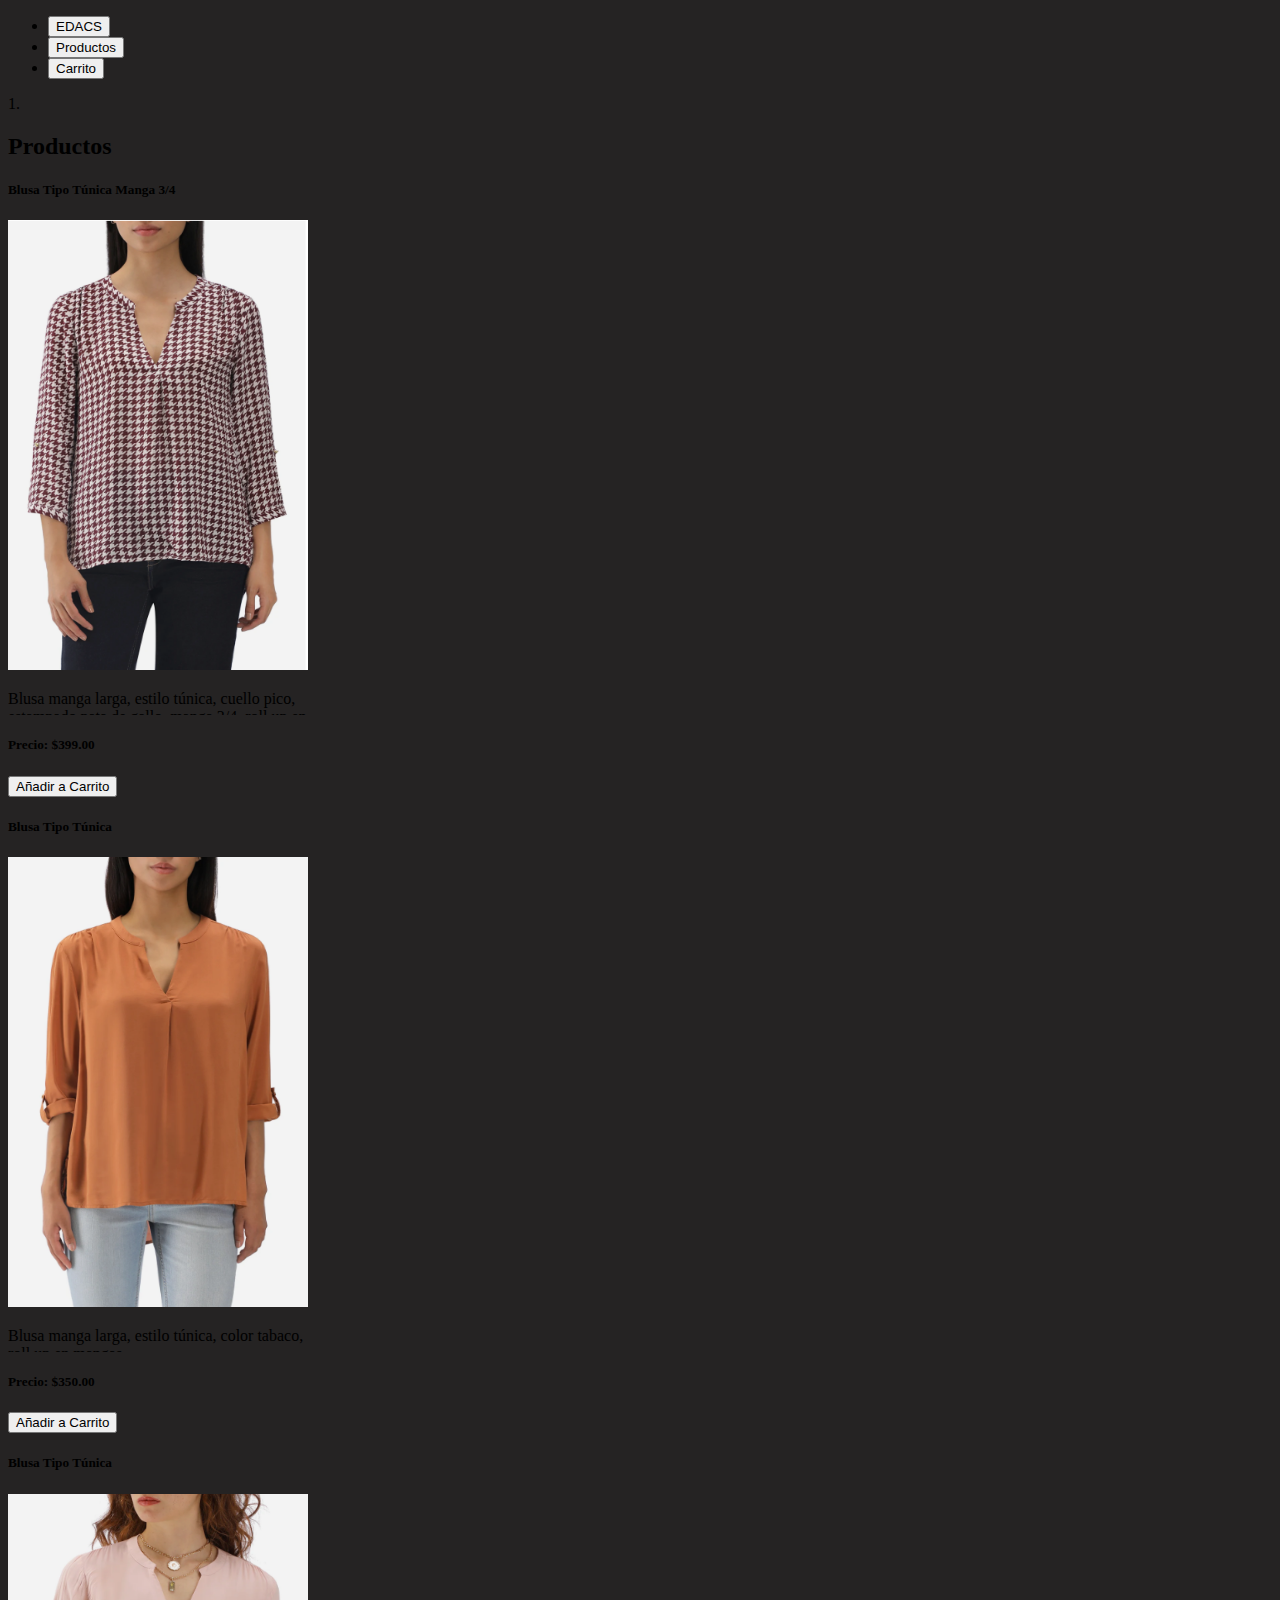
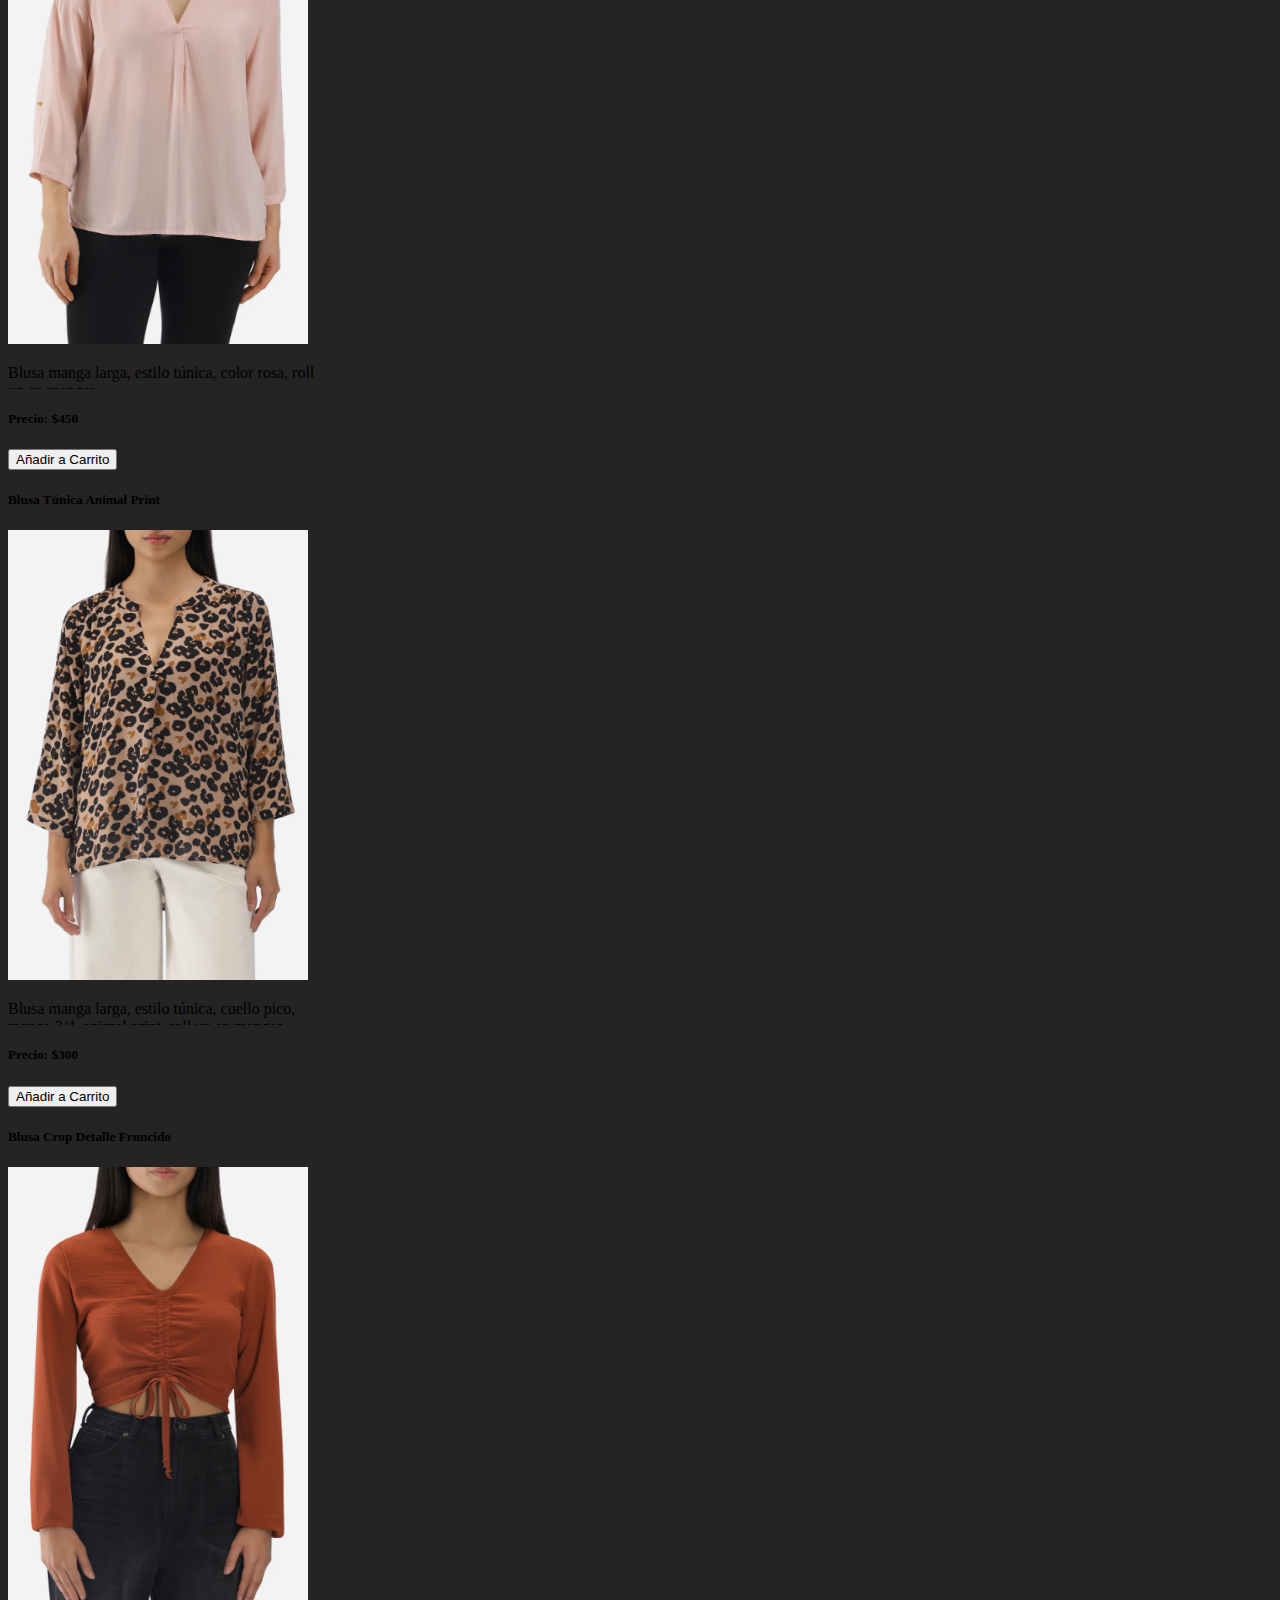
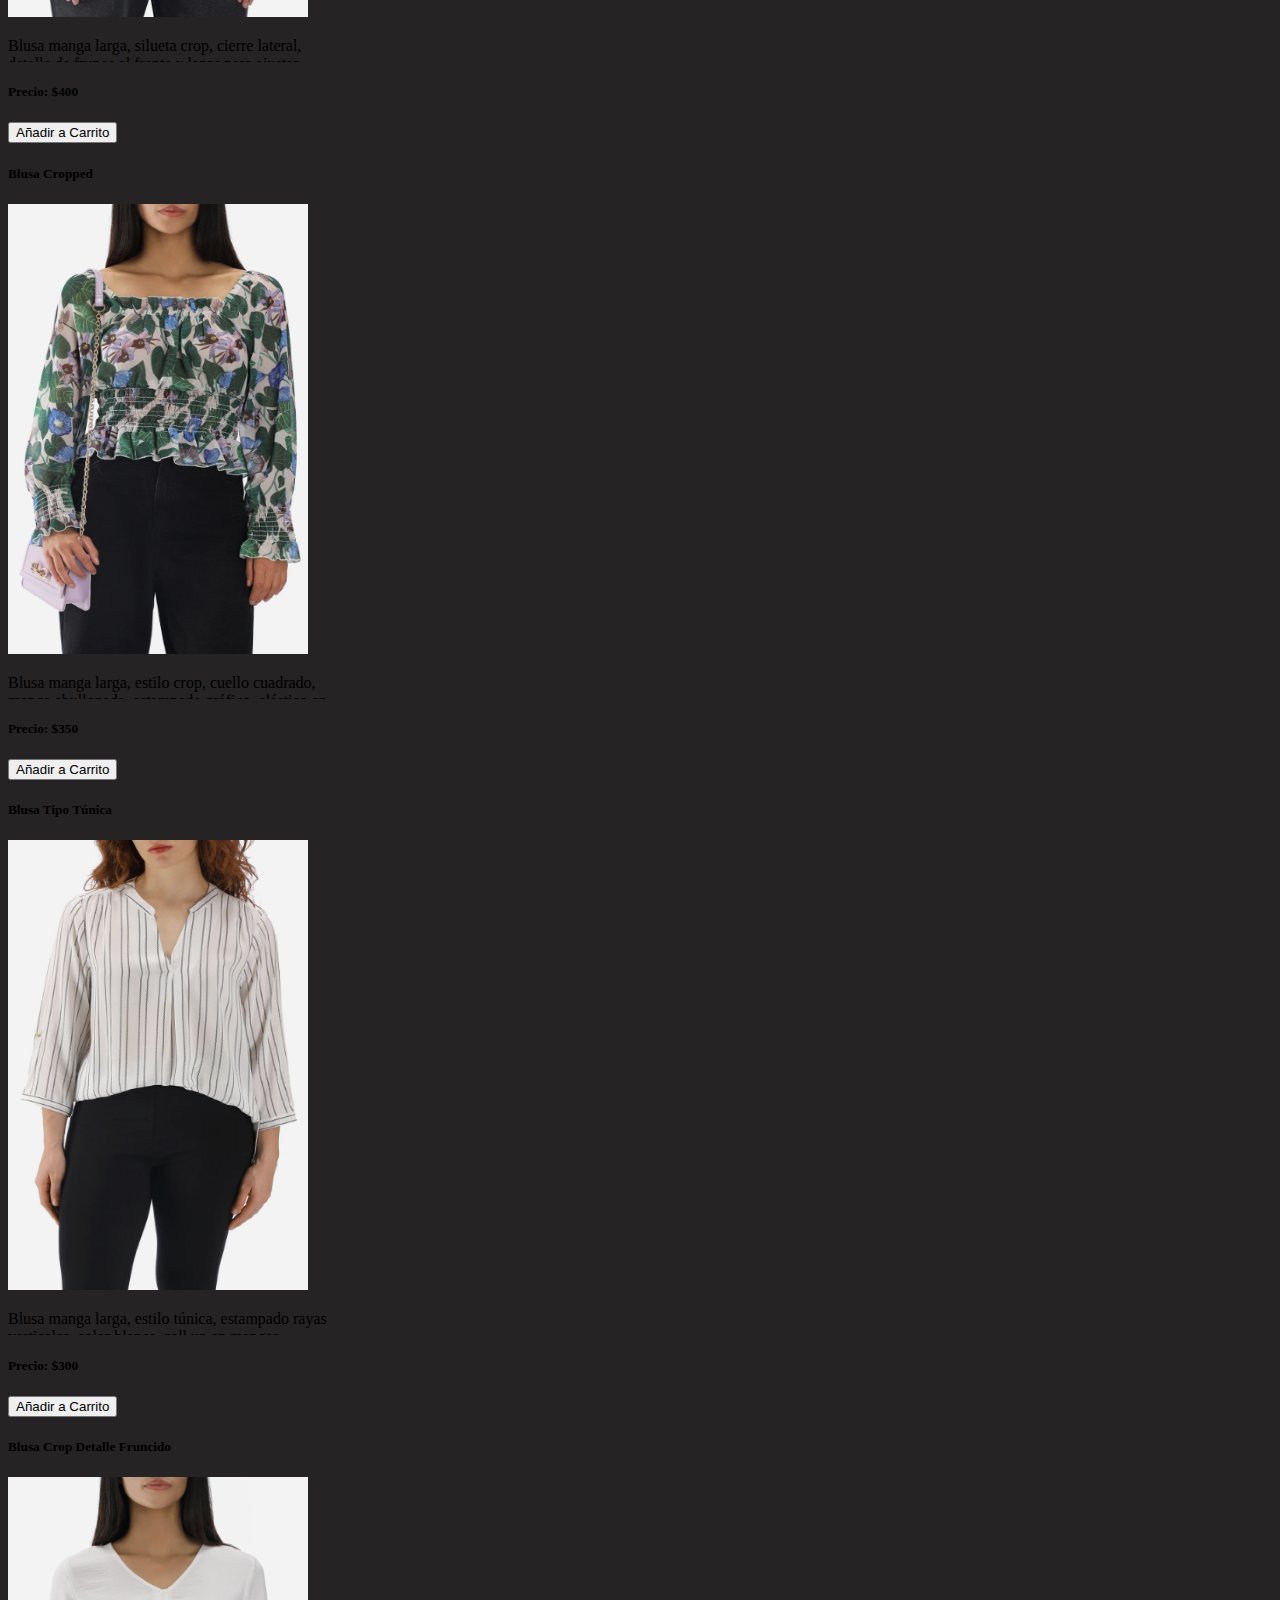
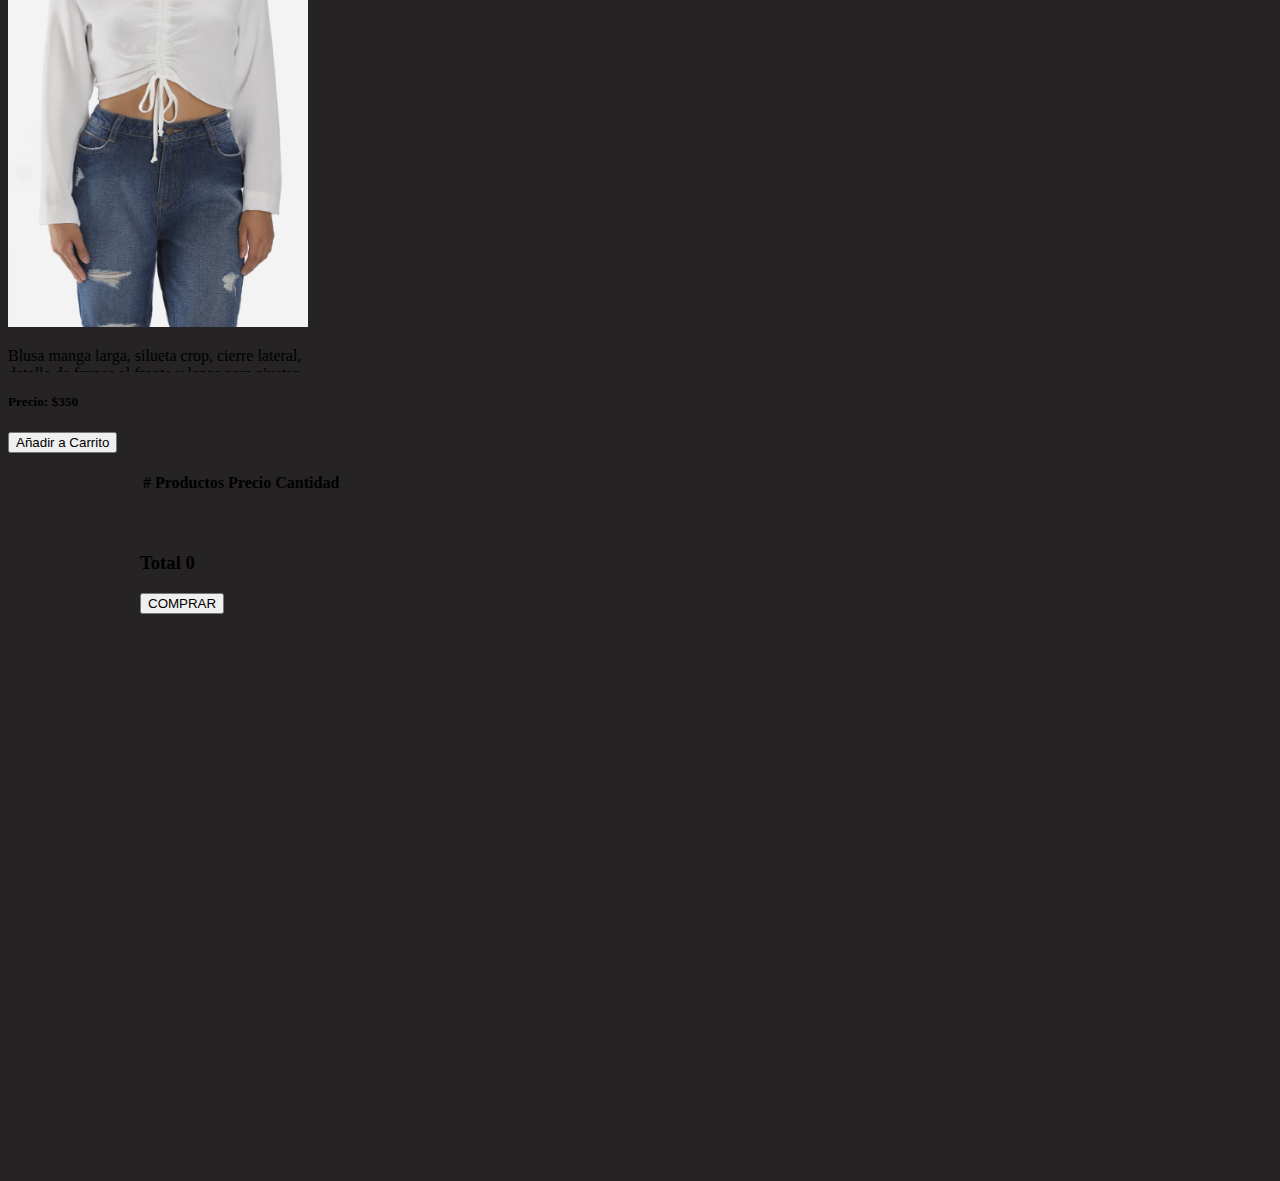
<file: blusas.html>
<!DOCTYPE html>
<html lang="en">

<head>
    <meta charset="UTF-8">
    <meta http-equiv="X-UA-Compatible" content="IE=edge">
    <meta name="viewport" content="width=device-width, initial-scale=1.0">
    <title>Tienda de Ropa.</title>


    <!-- CSS only -->
    <link href="https://cdn.jsdelivr.net/npm/bootstrap@5.2.1/dist/css/bootstrap.min.css" rel="stylesheet"
        integrity="sha384-iYQeCzEYFbKjA/T2uDLTpkwGzCiq6soy8tYaI1GyVh/UjpbCx/TYkiZhlZB6+fzT" crossorigin="anonymous">

    <link rel="stylesheet" href="./css/compras.css">
    <link rel="shourtcut icon" href="./img/icono.png">

</head>

<body>
    <header class="container-fluid bg-dark position-sticky top-0">
        <ul class="nav nav-pills mb-3 py-3 container" id="pills-tab" role="tablist">
            <li class="nav-item" role="presentation">
                <a href="index.html"><button class="nav-link" id="pills-home-tab" data-bs-toggle="pill" data-bs-target="#pills-home"
                    type="button" role="tab" aria-controls="pills-home" aria-selected="true">EDACS</button></a>
            </li>
            <li class="nav-item" role="presentation">
                <button class="nav-link active" id="pills-profile-tab" data-bs-toggle="pill" data-bs-target="#pills-profile"
                    type="button" role="tab" aria-controls="pills-profile" aria-selected="false">Productos</button>
            </li>
            <li class="nav-item" role="presentation">
                <button class="nav-link" id="pills-contact-tab" data-bs-toggle="pill" data-bs-target="#pills-contact"
                    type="button" role="tab" aria-controls="pills-contact" aria-selected="false">Carrito</button>
            </li>
        </ul>
    </header>


    <div class ="alert container position-sticky top-0 alert-primary hide" role ="alert">
    Producto añadido al carrito!
    </div>
    <div class ="alert container position-sticky top-0 alert-danger remove" role ="alert">
        Producto removido
        </div>


    <div class="tab-content" id="pills-tabContent">
            <div class="tab-pane fade" id="pills-home" role="tabpanel" aria-labelledby="pills-home-tab"
            tabindex="0">1.</div>
        
            <div class="tab-pane fade show active container" id="pills-profile" role="tabpanel" aria-labelledby="pills-profile-tab" tabindex="0">
            <h2 class="h4 m-4 text-primary">Productos</h2>

                <div class="row row-cols-sm-1 row-cols-md-2 row-cols-lg-3 row-cols-xl-4">

                    <div class="col d-flex justify-content-center mb-4">
                        <div class="card shadow mb-1 bg-dark rounded" style="width: 20rem;">
                            <h5 class="card-title pt-2 text-center text-primary">Blusa Tipo Túnica Manga 3/4</h5>
                            <img src="./img/b1.png" class="card-img-top" alt="...">
                            <div class="card-body">
                              <p class="card-text text-white-50 description">Blusa manga larga, estilo túnica, cuello pico, estampado pata de gallo, manga 3/4, roll up en mangas</p>
                              <h5   class="text-primary">Precio: <span class="precio">$399.00</span> </h5>
                              <div class="d-grid gap-2">
                              <button class="btn btn-primary button">Añadir a Carrito</button>
                            </div>
                            </div>
                          </div>
                    </div>
               
                    <div class="col d-flex justify-content-center mb-4">
                        <div class="card shadow mb-1 bg-dark rounded" style="width: 20rem;">
                            <h5 class="card-title pt-2 text-center text-primary">Blusa Tipo Túnica</h5>
                            <img src="./img/b2.png" class="card-img-top" alt="...">
                            <div class="card-body">
                              <p class="card-text text-white-50 description">Blusa manga larga, estilo túnica, color tabaco, roll up en mangas.</p>
                              <h5   class="text-primary">Precio: <span class="precio">$350.00</span> </h5>
                              <div class="d-grid gap-2">
                              <button class="btn btn-primary button">Añadir a Carrito</button>
                            </div>
                            </div>
                          </div>
                    </div>

                    <div class="col d-flex justify-content-center mb-4">
                        <div class="card shadow mb-1 bg-dark rounded" style="width: 20rem;">
                            <h5 class="card-title pt-2 text-center text-primary">Blusa Tipo Túnica</h5>
                            <img src="./img/b3.png" class="card-img-top" alt="...">
                            <div class="card-body">
                              <p class="card-text text-white-50 description">Blusa manga larga, estilo túnica, color rosa, roll up en mangas.</p>
                              <h5   class="text-primary">Precio: <span class="precio">$450</span> </h5>
                              <div class="d-grid gap-2">
                              <button class="btn btn-primary button">Añadir a Carrito</button>
                            </div>
                            </div>
                          </div>
                    </div>

                    <div class="col d-flex justify-content-center mb-4">
                        <div class="card shadow mb-1 bg-dark rounded" style="width: 20rem;">
                            <h5 class="card-title pt-2 text-center text-primary">Blusa Túnica Animal Print</h5>
                            <img src="./img/b4.png" class="card-img-top" alt="...">
                            <div class="card-body">
                              <p class="card-text text-white-50 description">Blusa manga larga, estilo túnica, cuello pico, manga 3/4, animal print, roll up en mangas.</p>
                              <h5   class="text-primary">Precio: <span class="precio">$300</span> </h5>
                              <div class="d-grid gap-2">
                              <button class="btn btn-primary button">Añadir a Carrito</button>
                            </div>
                            </div>
                          </div>
                    </div>

                    <div class="col d-flex justify-content-center mb-4">
                        <div class="card shadow mb-1 bg-dark rounded" style="width: 20rem;">
                            <h5 class="card-title pt-2 text-center text-primary">Blusa Crop Detalle Fruncido</h5>
                            <img src="./img/b5.png" class="card-img-top" alt="...">
                            <div class="card-body">
                              <p class="card-text text-white-50 description">Blusa manga larga, silueta crop, cierre lateral, detalle de frunce al frente y lazos para ajustar.</p>
                              <h5   class="text-primary">Precio: <span class="precio">$400</span> </h5>
                              <div class="d-grid gap-2">
                              <button class="btn btn-primary button">Añadir a Carrito</button>
                            </div>
                            </div>
                          </div>
                    </div>

                    <div class="col d-flex justify-content-center mb-4">
                        <div class="card shadow mb-1 bg-dark rounded" style="width: 20rem;">
                            <h5 class="card-title pt-2 text-center text-primary">Blusa Cropped </h5>
                            <img src="./img/b6.png" class="card-img-top" alt="...">
                            <div class="card-body">
                              <p class="card-text text-white-50 description">Blusa manga larga, estilo crop, cuello cuadrado, manga abullonada, estampado gráfico, elástico en escote y puños.</p>
                              <h5   class="text-primary">Precio: <span class="precio">$350</span> </h5>
                              <div class="d-grid gap-2">
                              <button class="btn btn-primary button">Añadir a Carrito</button>
                            </div>
                            </div>
                          </div>
                    </div>

                    <div class="col d-flex justify-content-center mb-4">
                        <div class="card shadow mb-1 bg-dark rounded" style="width: 20rem;">
                            <h5 class="card-title pt-2 text-center text-primary">Blusa Tipo Túnica</h5>
                            <img src="./img/b7.png" class="card-img-top" alt="...">
                            <div class="card-body">
                              <p class="card-text text-white-50 description">Blusa manga larga, estilo túnica, estampado rayas verticales, color blanco, roll up en mangas.</p>
                              <h5   class="text-primary">Precio: <span class="precio">$300</span> </h5>
                              <div class="d-grid gap-2">
                              <button class="btn btn-primary button">Añadir a Carrito</button>
                            </div>
                            </div>
                          </div>
                    </div>

                    <div class="col d-flex justify-content-center mb-4">
                        <div class="card shadow mb-1 bg-dark rounded" style="width: 20rem;">
                            <h5 class="card-title pt-2 text-center text-primary">Blusa Crop Detalle Fruncido</h5>
                            <img src="./img/b8.png" class="card-img-top" alt="...">
                            <div class="card-body">
                              <p class="card-text text-white-50 description">Blusa manga larga, silueta crop, cierre lateral, detalle de frunce al frente y lazos para ajustar.</p>
                              <h5   class="text-primary">Precio: <span class="precio">$350</span> </h5>
                              <div class="d-grid gap-2">
                              <button class="btn btn-primary button">Añadir a Carrito</button>
                            </div>
                            </div>
                          </div>
                    </div>

                </div>
                </div>
            






            <div class="tab-pane fade carrito" id="pills-contact" role="tabpanel" aria-labelledby="pills-contact-tab" tabindex="0">
            <br>
                <table class="table table-dark table-striped">
                    <thead>
                      <tr class="text-primary">
                        <th scope="col">#</th>
                        <th scope="col">Productos</th>
                        <th scope="col">Precio</th>
                        <th scope="col">Cantidad</th>
                      </tr>
                    </thead>
                    <tbody class="tbody">
                      <tr>
                       
                      </tr>
                    </tbody>
                  </table>
                  <br><br>

                  <div class="row mx-4">
                    <div class="col">
                        <h3 class="itemCartTotal text-white">Total 0</h3>
                    </div>
                    <div class="col d-flex justify-content-end">
                        <button class="btn btn-success">COMPRAR</button>
                    </div>
                  </div>

            </div>
    </div>


    <script src="https://code.jquery.com/jquery-3.6.1.js"
        integrity="sha256-3zlB5s2uwoUzrXK3BT7AX3FyvojsraNFxCc2vC/7pNI=" crossorigin="anonymous"></script>
    <!-- JavaScript Bundle with Popper -->
    <script src="https://cdn.jsdelivr.net/npm/bootstrap@5.2.1/dist/js/bootstrap.bundle.min.js"
        integrity="sha384-u1OknCvxWvY5kfmNBILK2hRnQC3Pr17a+RTT6rIHI7NnikvbZlHgTPOOmMi466C8"
        crossorigin="anonymous"></script>
    <script src="./js/compras.js"></script>


</body>

</html>
</file>
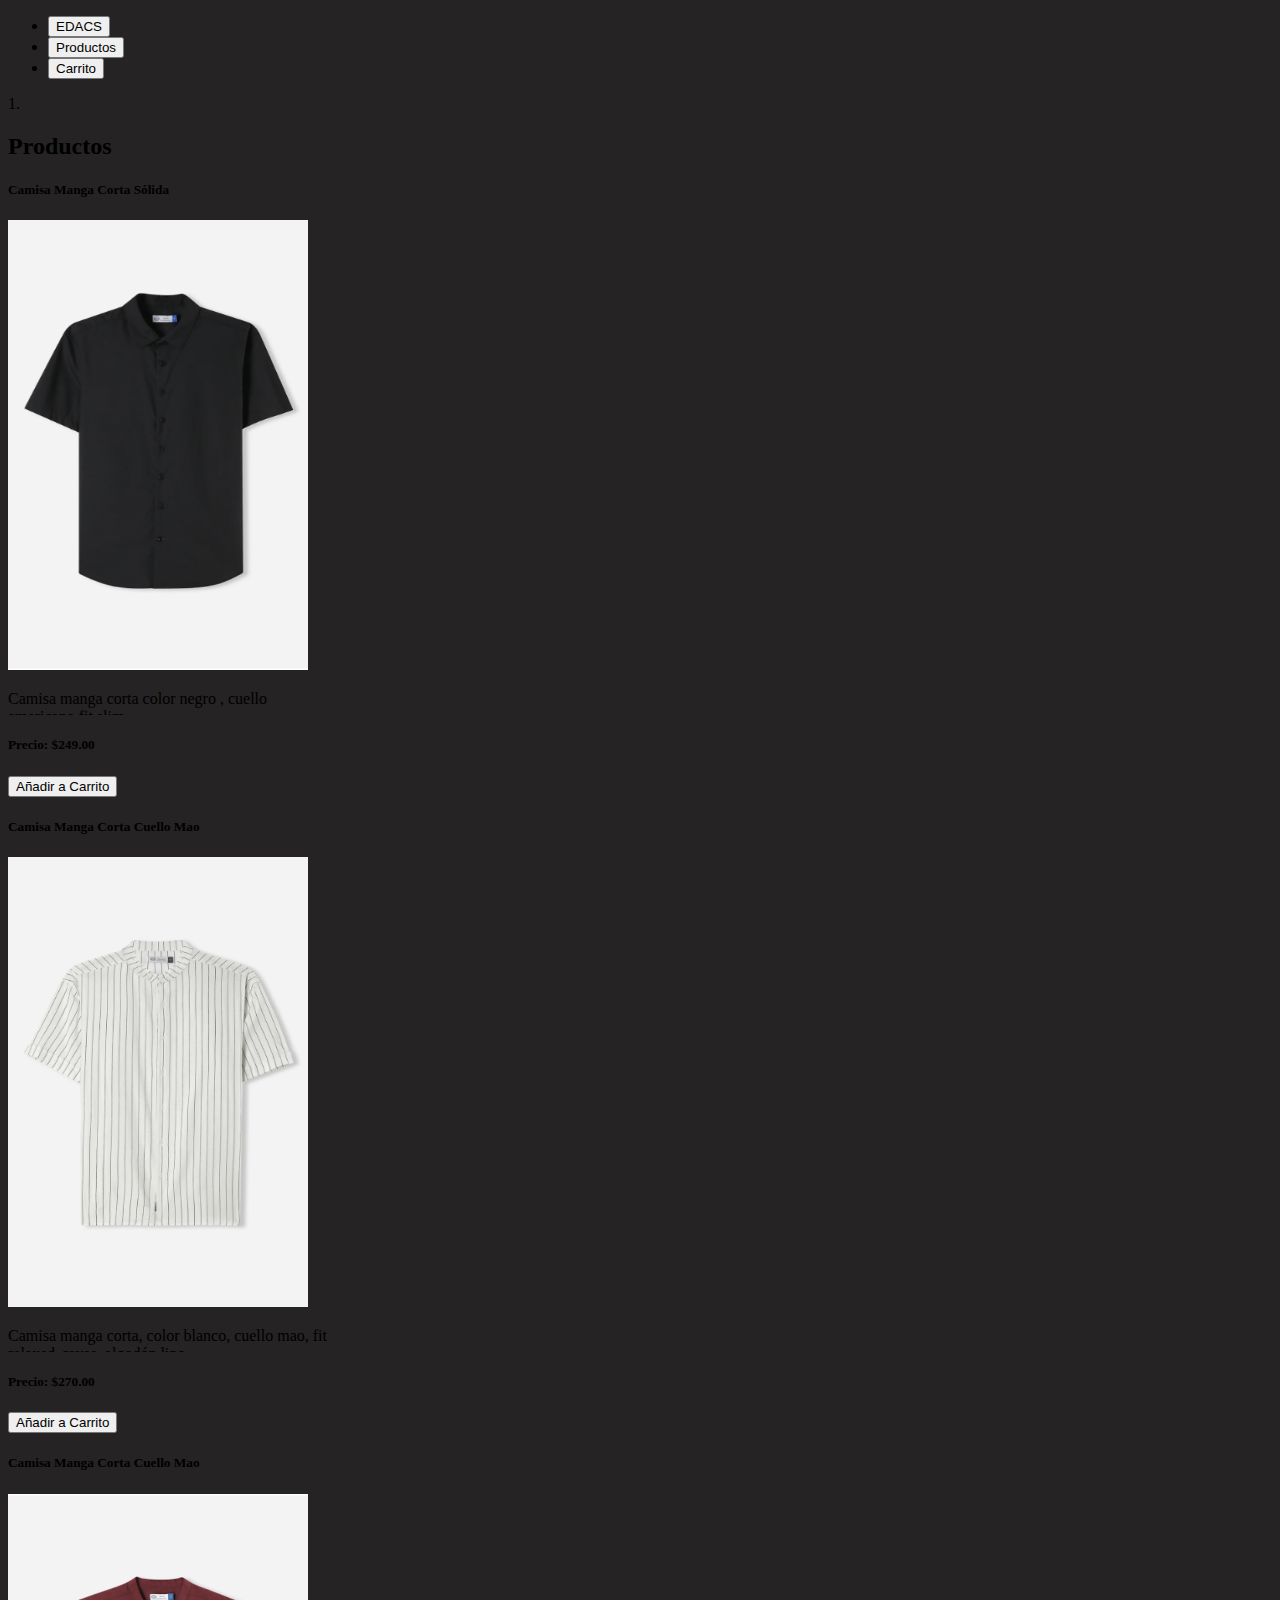
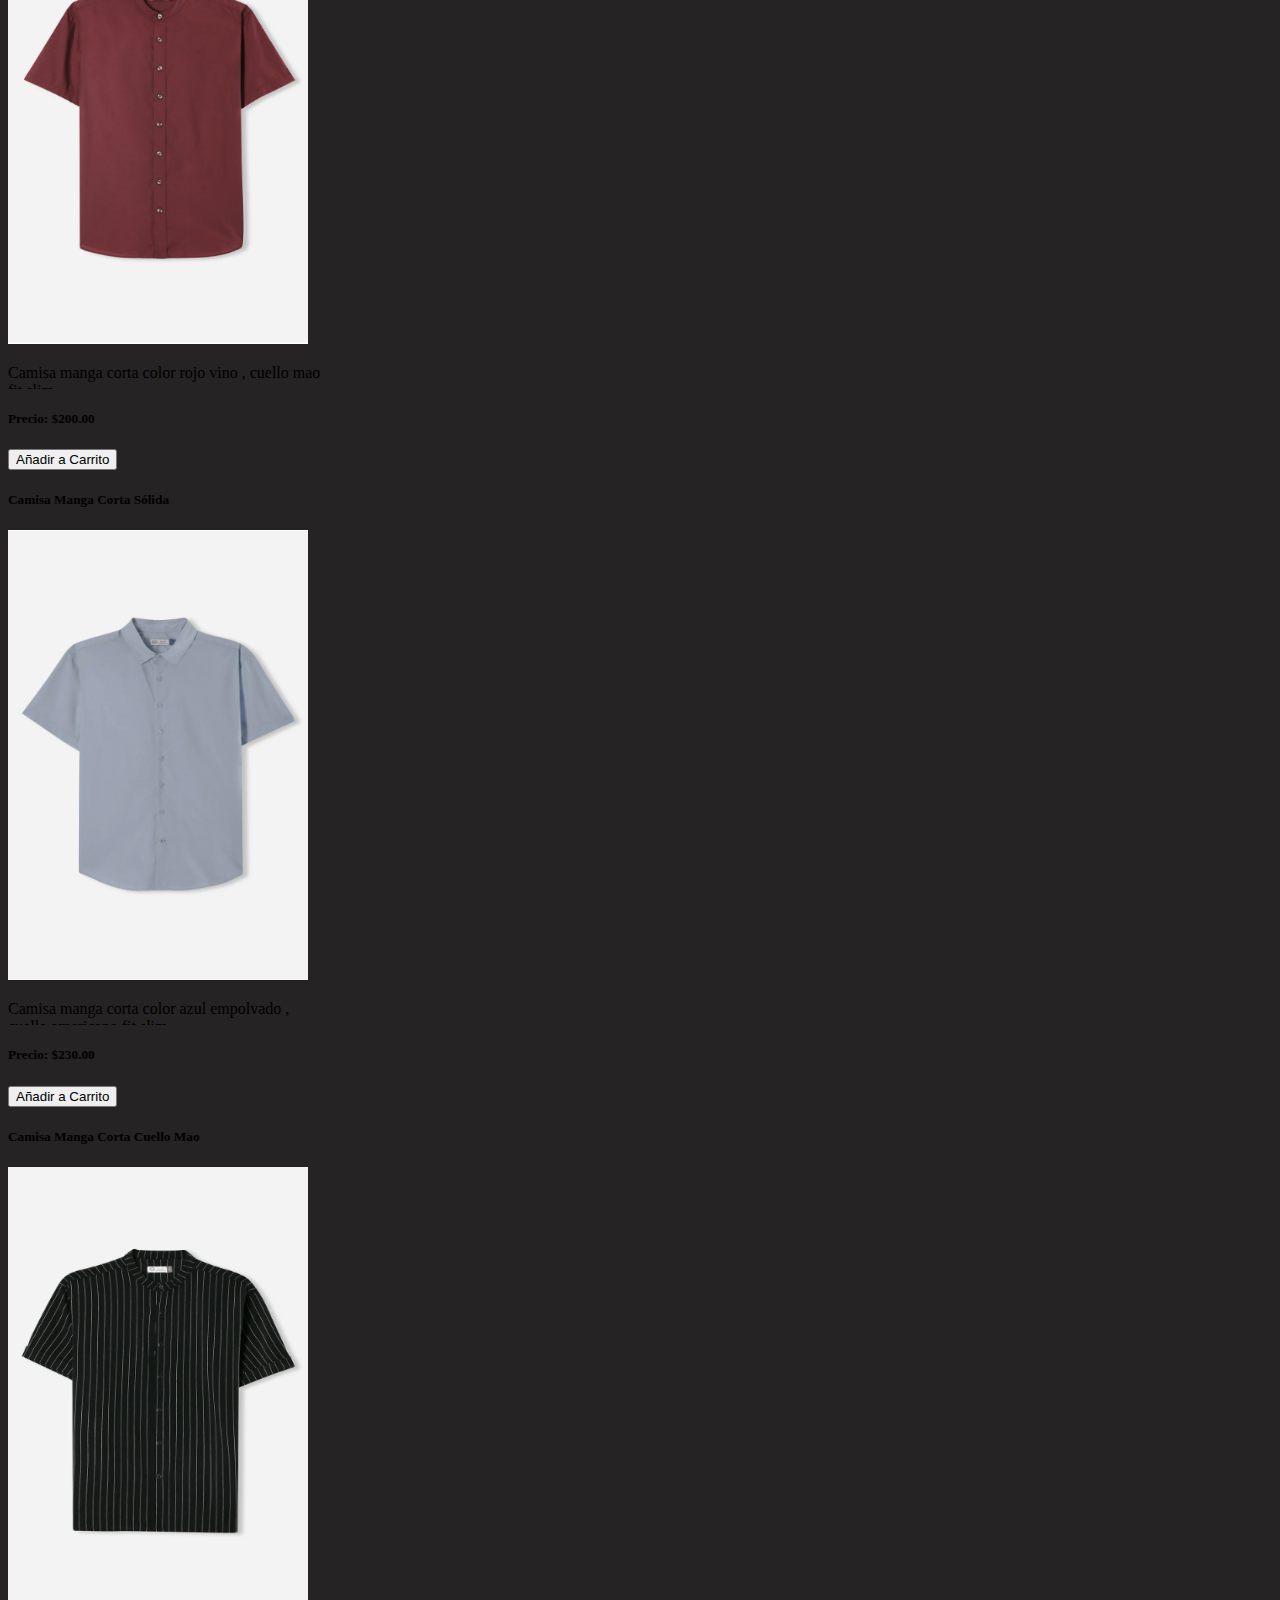
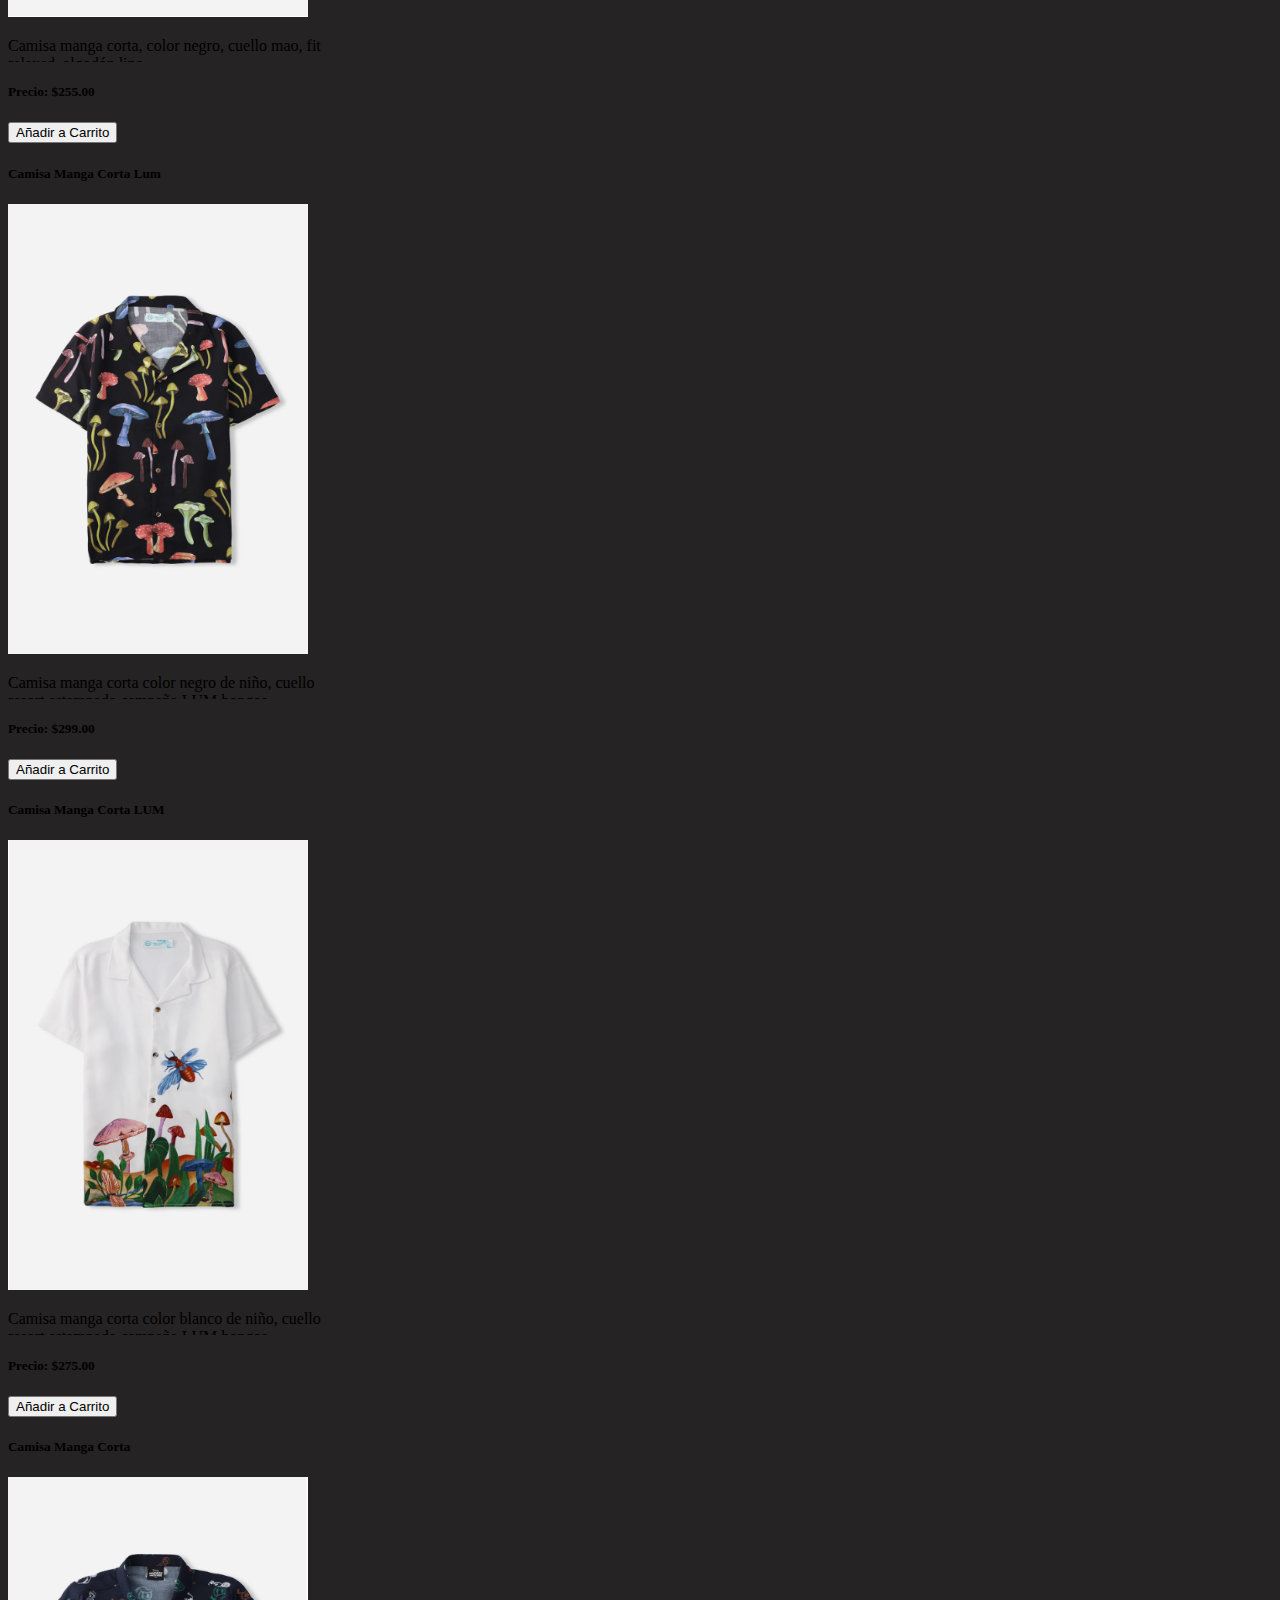
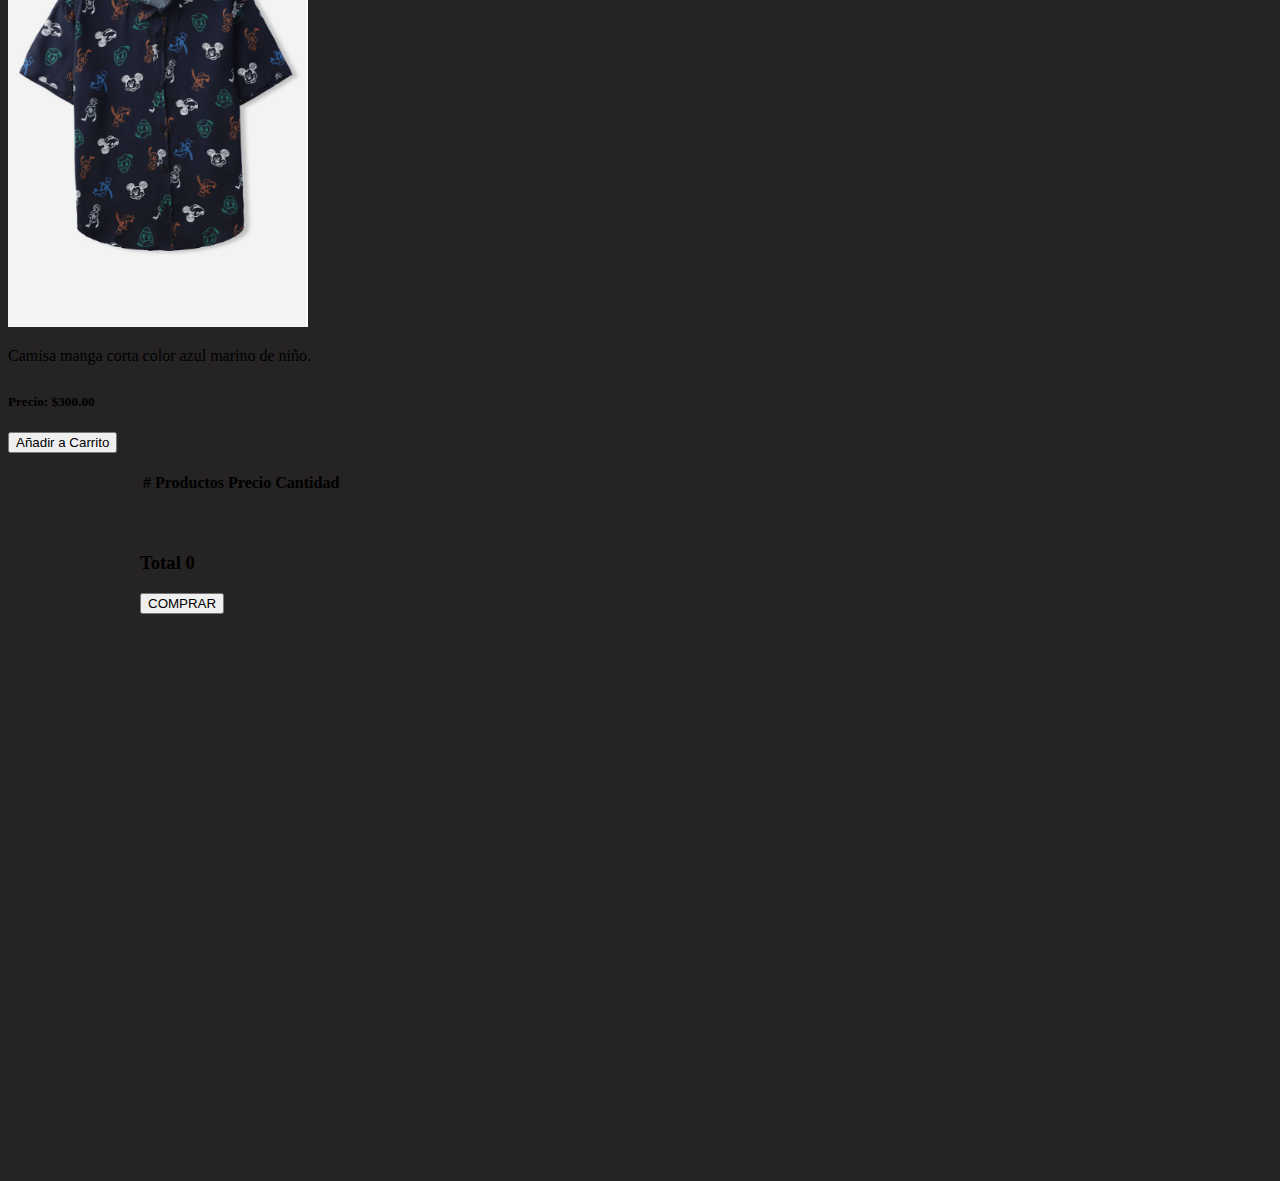
<file: camisas.html>
<!DOCTYPE html>
<html lang="en">

<head>
    <meta charset="UTF-8">
    <meta http-equiv="X-UA-Compatible" content="IE=edge">
    <meta name="viewport" content="width=device-width, initial-scale=1.0">
    <title>Tienda de Ropa.</title>

    <!-- CSS only -->
    <link href="https://cdn.jsdelivr.net/npm/bootstrap@5.2.1/dist/css/bootstrap.min.css" rel="stylesheet"
        integrity="sha384-iYQeCzEYFbKjA/T2uDLTpkwGzCiq6soy8tYaI1GyVh/UjpbCx/TYkiZhlZB6+fzT" crossorigin="anonymous">

    <link rel="stylesheet" href="./css/compras.css">
    <link rel="shourtcut icon" href="./img/icono.png">

</head>

<body>
    <header class="container-fluid bg-dark position-sticky top-0">
        <ul class="nav nav-pills mb-3 py-3 container" id="pills-tab" role="tablist">
            <li class="nav-item" role="presentation">
                <a href="index.html"><button class="nav-link" id="pills-home-tab" data-bs-toggle="pill" data-bs-target="#pills-home"
                    type="button" role="tab" aria-controls="pills-home" aria-selected="true">EDACS</button></a>
            </li>
            <li class="nav-item" role="presentation">
                <button class="nav-link active" id="pills-profile-tab" data-bs-toggle="pill" data-bs-target="#pills-profile"
                    type="button" role="tab" aria-controls="pills-profile" aria-selected="false">Productos</button>
            </li>
            <li class="nav-item" role="presentation">
                <button class="nav-link" id="pills-contact-tab" data-bs-toggle="pill" data-bs-target="#pills-contact"
                    type="button" role="tab" aria-controls="pills-contact" aria-selected="false">Carrito</button>
            </li>
        </ul>
    </header>


    <div class ="alert container position-sticky top-0 alert-primary hide" role ="alert">
    Producto añadido al carrito!
    </div>
    <div class ="alert container position-sticky top-0 alert-danger remove" role ="alert">
        Producto removido
        </div>


    <div class="tab-content" id="pills-tabContent">
            <div class="tab-pane fade" id="pills-home" role="tabpanel" aria-labelledby="pills-home-tab"
            tabindex="0">1.</div>
        
            <div class="tab-pane fade show active container" id="pills-profile" role="tabpanel" aria-labelledby="pills-profile-tab" tabindex="0">
            <h2 class="h4 m-4 text-primary">Productos</h2>

                <div class="row row-cols-sm-1 row-cols-md-2 row-cols-lg-3 row-cols-xl-4">

                    <div class="col d-flex justify-content-center mb-4">
                        <div class="card shadow mb-1 bg-dark rounded" style="width: 20rem;">
                            <h5 class="card-title pt-2 text-center text-primary">Camisa Manga Corta Sólida</h5>
                            <img src="./img/ca1.png" class="card-img-top" alt="...">
                            <div class="card-body">
                              <p class="card-text text-white-50 description">Camisa manga corta color negro , cuello americano fit slim.</p>
                              <h5   class="text-primary">Precio: <span class="precio">$249.00</span> </h5>
                              <div class="d-grid gap-2">
                              <button class="btn btn-primary button">Añadir a Carrito</button>
                            </div>
                            </div>
                          </div>
                    </div>
               
                    <div class="col d-flex justify-content-center mb-4">
                        <div class="card shadow mb-1 bg-dark rounded" style="width: 20rem;">
                            <h5 class="card-title pt-2 text-center text-primary">Camisa Manga Corta Cuello Mao</h5>
                            <img src="./img/ca2.png" class="card-img-top" alt="...">
                            <div class="card-body">
                              <p class="card-text text-white-50 description">Camisa manga corta, color blanco, cuello mao, fit relaxed, rayas, algodón lino.</p>
                              <h5   class="text-primary">Precio: <span class="precio">$270.00</span> </h5>
                              <div class="d-grid gap-2">
                              <button class="btn btn-primary button">Añadir a Carrito</button>
                            </div>
                            </div>
                          </div>
                    </div>

                    <div class="col d-flex justify-content-center mb-4">
                        <div class="card shadow mb-1 bg-dark rounded" style="width: 20rem;">
                            <h5 class="card-title pt-2 text-center text-primary">Camisa Manga Corta Cuello Mao</h5>
                            <img src="./img/ca3.png" class="card-img-top" alt="...">
                            <div class="card-body">
                              <p class="card-text text-white-50 description">Camisa manga corta color rojo vino , cuello mao fit slim.</p>
                              <h5   class="text-primary">Precio: <span class="precio">$200.00</span> </h5>
                              <div class="d-grid gap-2">
                              <button class="btn btn-primary button">Añadir a Carrito</button>
                            </div>
                            </div>
                          </div>
                    </div>

                    <div class="col d-flex justify-content-center mb-4">
                        <div class="card shadow mb-1 bg-dark rounded" style="width: 20rem;">
                            <h5 class="card-title pt-2 text-center text-primary">Camisa Manga Corta Sólida</h5>
                            <img src="./img/ca4.png" class="card-img-top" alt="...">
                            <div class="card-body">
                              <p class="card-text text-white-50 description">Camisa manga corta color azul empolvado , cuello americano fit slim.</p>
                              <h5   class="text-primary">Precio: <span class="precio">$230.00</span> </h5>
                              <div class="d-grid gap-2">
                              <button class="btn btn-primary button">Añadir a Carrito</button>
                            </div>
                            </div>
                          </div>
                    </div>

                    <div class="col d-flex justify-content-center mb-4">
                        <div class="card shadow mb-1 bg-dark rounded" style="width: 20rem;">
                            <h5 class="card-title pt-2 text-center text-primary">Camisa Manga Corta Cuello Mao</h5>
                            <img src="./img/ca5.png" class="card-img-top" alt="...">
                            <div class="card-body">
                              <p class="card-text text-white-50 description">Camisa manga corta, color negro, cuello mao, fit relaxed, algodón lino.</p>
                              <h5   class="text-primary">Precio: <span class="precio">$255.00</span> </h5>
                              <div class="d-grid gap-2">
                              <button class="btn btn-primary button">Añadir a Carrito</button>
                            </div>
                            </div>
                          </div>
                    </div>

                    <div class="col d-flex justify-content-center mb-4">
                        <div class="card shadow mb-1 bg-dark rounded" style="width: 20rem;">
                            <h5 class="card-title pt-2 text-center text-primary">Camisa Manga Corta Lum</h5>
                            <img src="./img/ca6.png" class="card-img-top" alt="...">
                            <div class="card-body">
                              <p class="card-text text-white-50 description">Camisa manga corta color negro de niño, cuello resort estampado campaña LUM hongos.</p>
                              <h5   class="text-primary">Precio: <span class="precio">$299.00</span> </h5>
                              <div class="d-grid gap-2">
                              <button class="btn btn-primary button">Añadir a Carrito</button>
                            </div>
                            </div>
                          </div>
                    </div>

                    <div class="col d-flex justify-content-center mb-4">
                        <div class="card shadow mb-1 bg-dark rounded" style="width: 20rem;">
                            <h5 class="card-title pt-2 text-center text-primary">Camisa Manga Corta LUM
                            </h5>
                            <img src="./img/ca7.png" class="card-img-top" alt="...">
                            <div class="card-body">
                              <p class="card-text text-white-50 description">Camisa manga corta color blanco de niño, cuello resort estampado campaña LUM hongos.</p>
                              <h5   class="text-primary">Precio: <span class="precio">$275.00</span> </h5>
                              <div class="d-grid gap-2">
                              <button class="btn btn-primary button">Añadir a Carrito</button>
                            </div>
                            </div>
                          </div>
                    </div>

                    <div class="col d-flex justify-content-center mb-4">
                        <div class="card shadow mb-1 bg-dark rounded" style="width: 20rem;">
                            <h5 class="card-title pt-2 text-center text-primary">Camisa Manga Corta</h5>
                            <img src="./img/ca8.png" class="card-img-top" alt="...">
                            <div class="card-body">
                              <p class="card-text text-white-50 description">Camisa manga corta color azul marino de niño.</p>
                              <h5   class="text-primary">Precio: <span class="precio">$300.00</span> </h5>
                              <div class="d-grid gap-2">
                              <button class="btn btn-primary button">Añadir a Carrito</button>
                            </div>
                            </div>
                          </div>
                    </div>

                </div>
                </div>
            






            <div class="tab-pane fade carrito" id="pills-contact" role="tabpanel" aria-labelledby="pills-contact-tab" tabindex="0">
            <br>
                <table class="table table-dark table-striped">
                    <thead>
                      <tr class="text-primary">
                        <th scope="col">#</th>
                        <th scope="col">Productos</th>
                        <th scope="col">Precio</th>
                        <th scope="col">Cantidad</th>
                      </tr>
                    </thead>
                    <tbody class="tbody">
                      <tr>
                       
                      </tr>
                    </tbody>
                  </table>
                  <br><br>

                  <div class="row mx-4">
                    <div class="col">
                        <h3 class="itemCartTotal text-white">Total 0</h3>
                    </div>
                    <div class="col d-flex justify-content-end">
                        <button class="btn btn-success">COMPRAR</button>
                    </div>
                  </div>

            </div>
    </div>


    <script src="https://code.jquery.com/jquery-3.6.1.js"
        integrity="sha256-3zlB5s2uwoUzrXK3BT7AX3FyvojsraNFxCc2vC/7pNI=" crossorigin="anonymous"></script>
    <!-- JavaScript Bundle with Popper -->
    <script src="https://cdn.jsdelivr.net/npm/bootstrap@5.2.1/dist/js/bootstrap.bundle.min.js"
        integrity="sha384-u1OknCvxWvY5kfmNBILK2hRnQC3Pr17a+RTT6rIHI7NnikvbZlHgTPOOmMi466C8"
        crossorigin="anonymous"></script>
    <script src="./js/compras.js"></script>


</body>

</html>
</file>
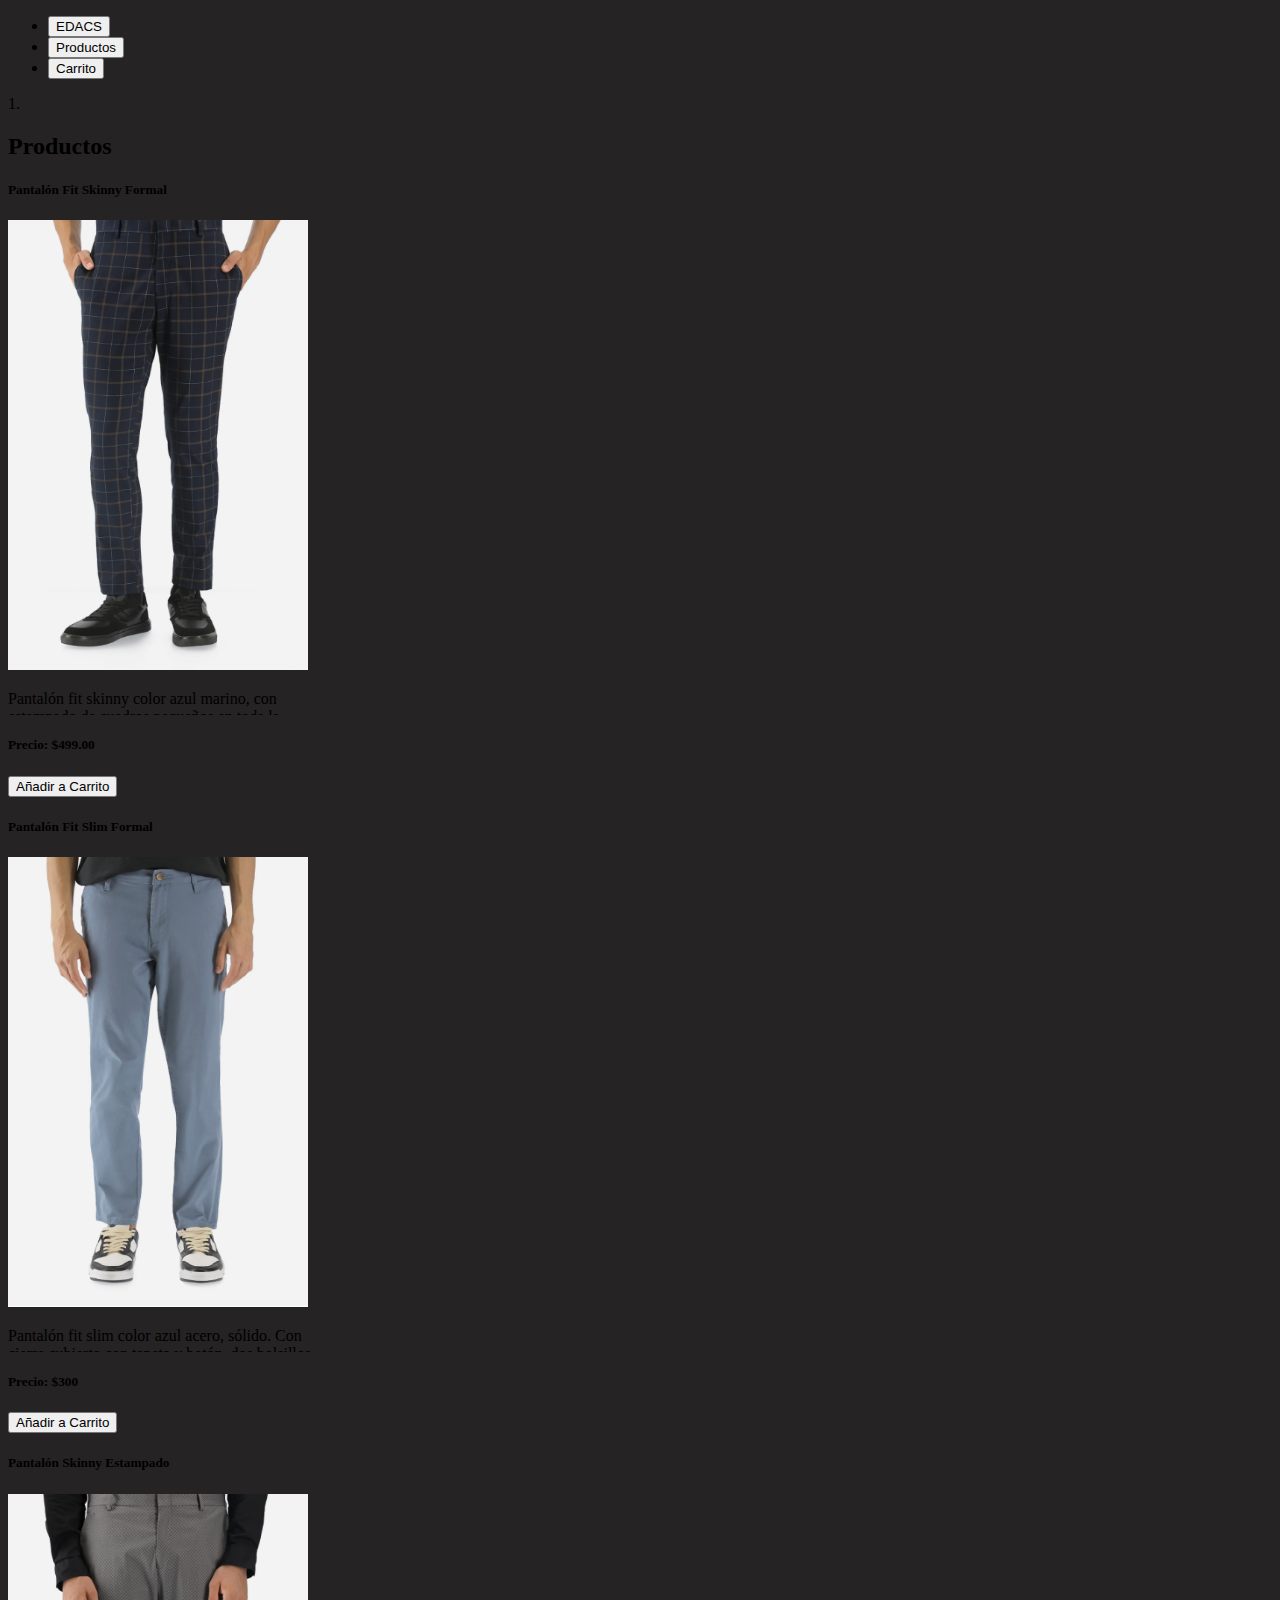
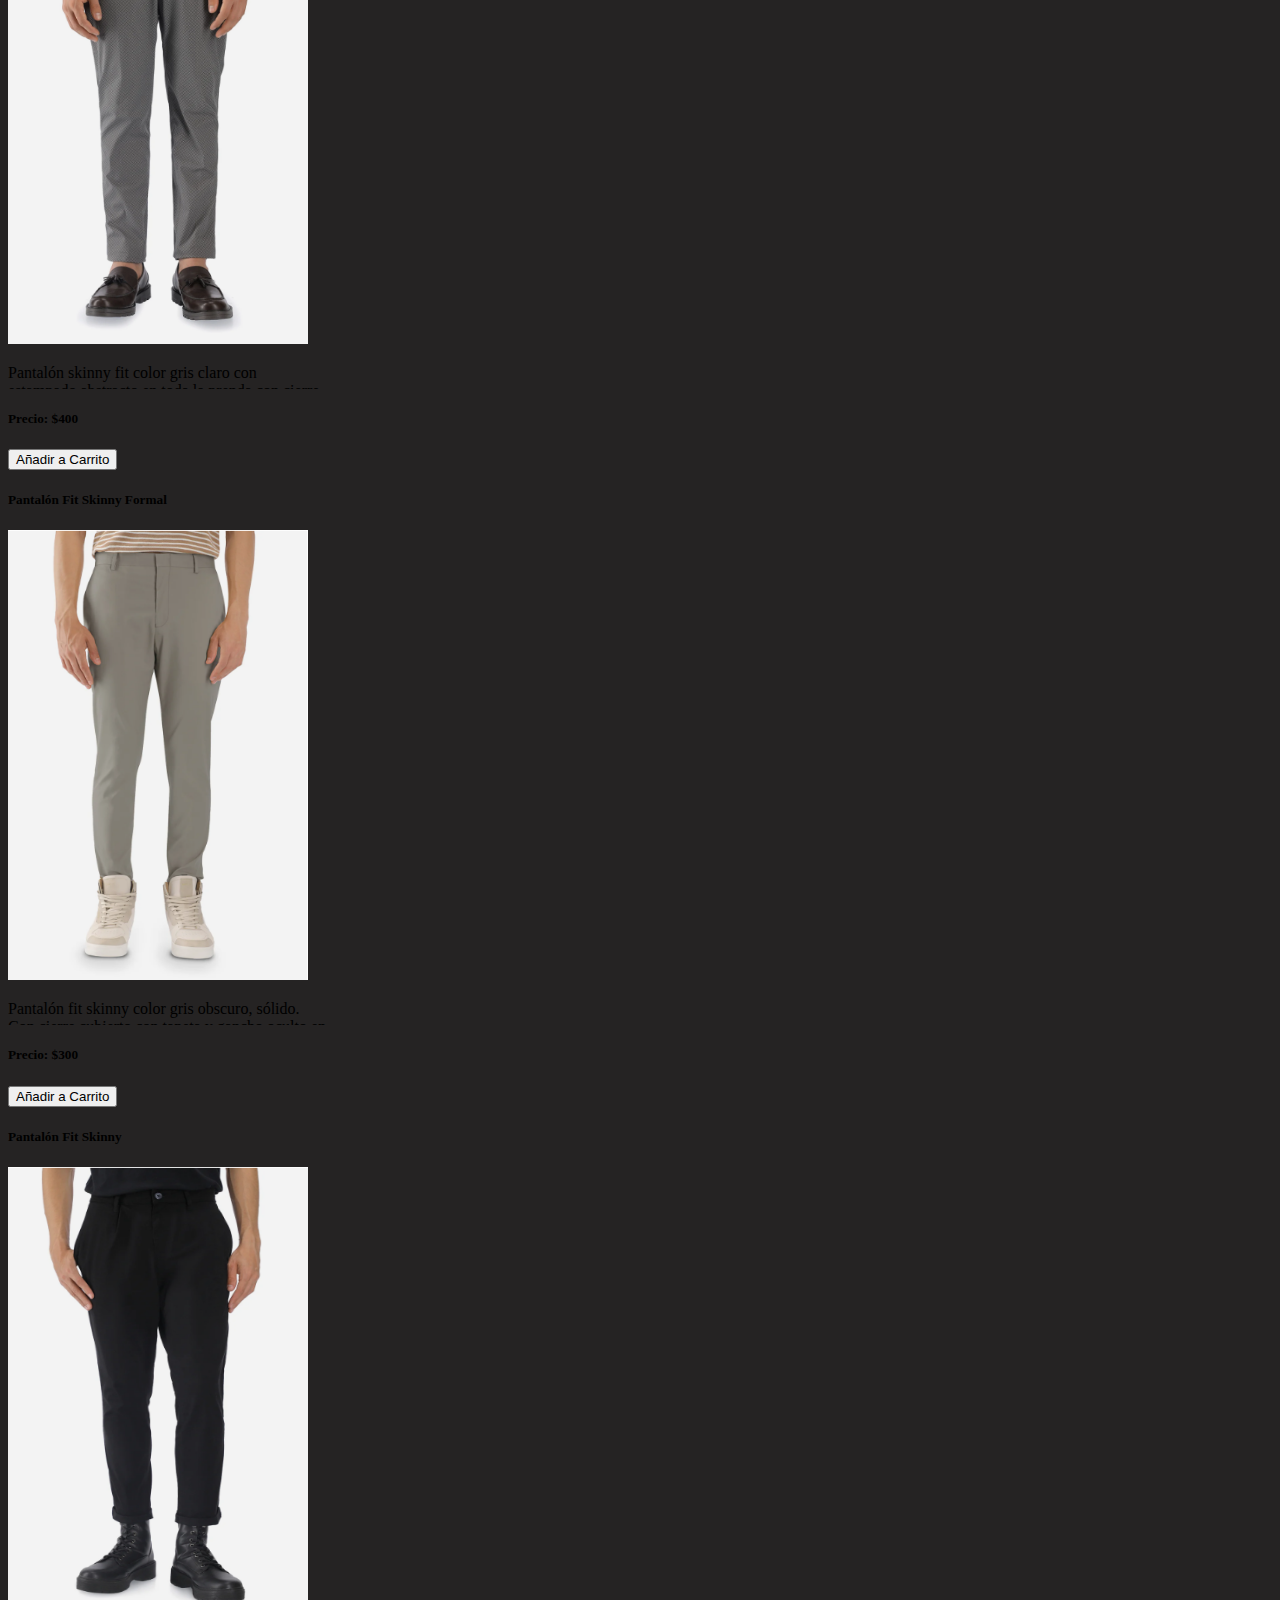
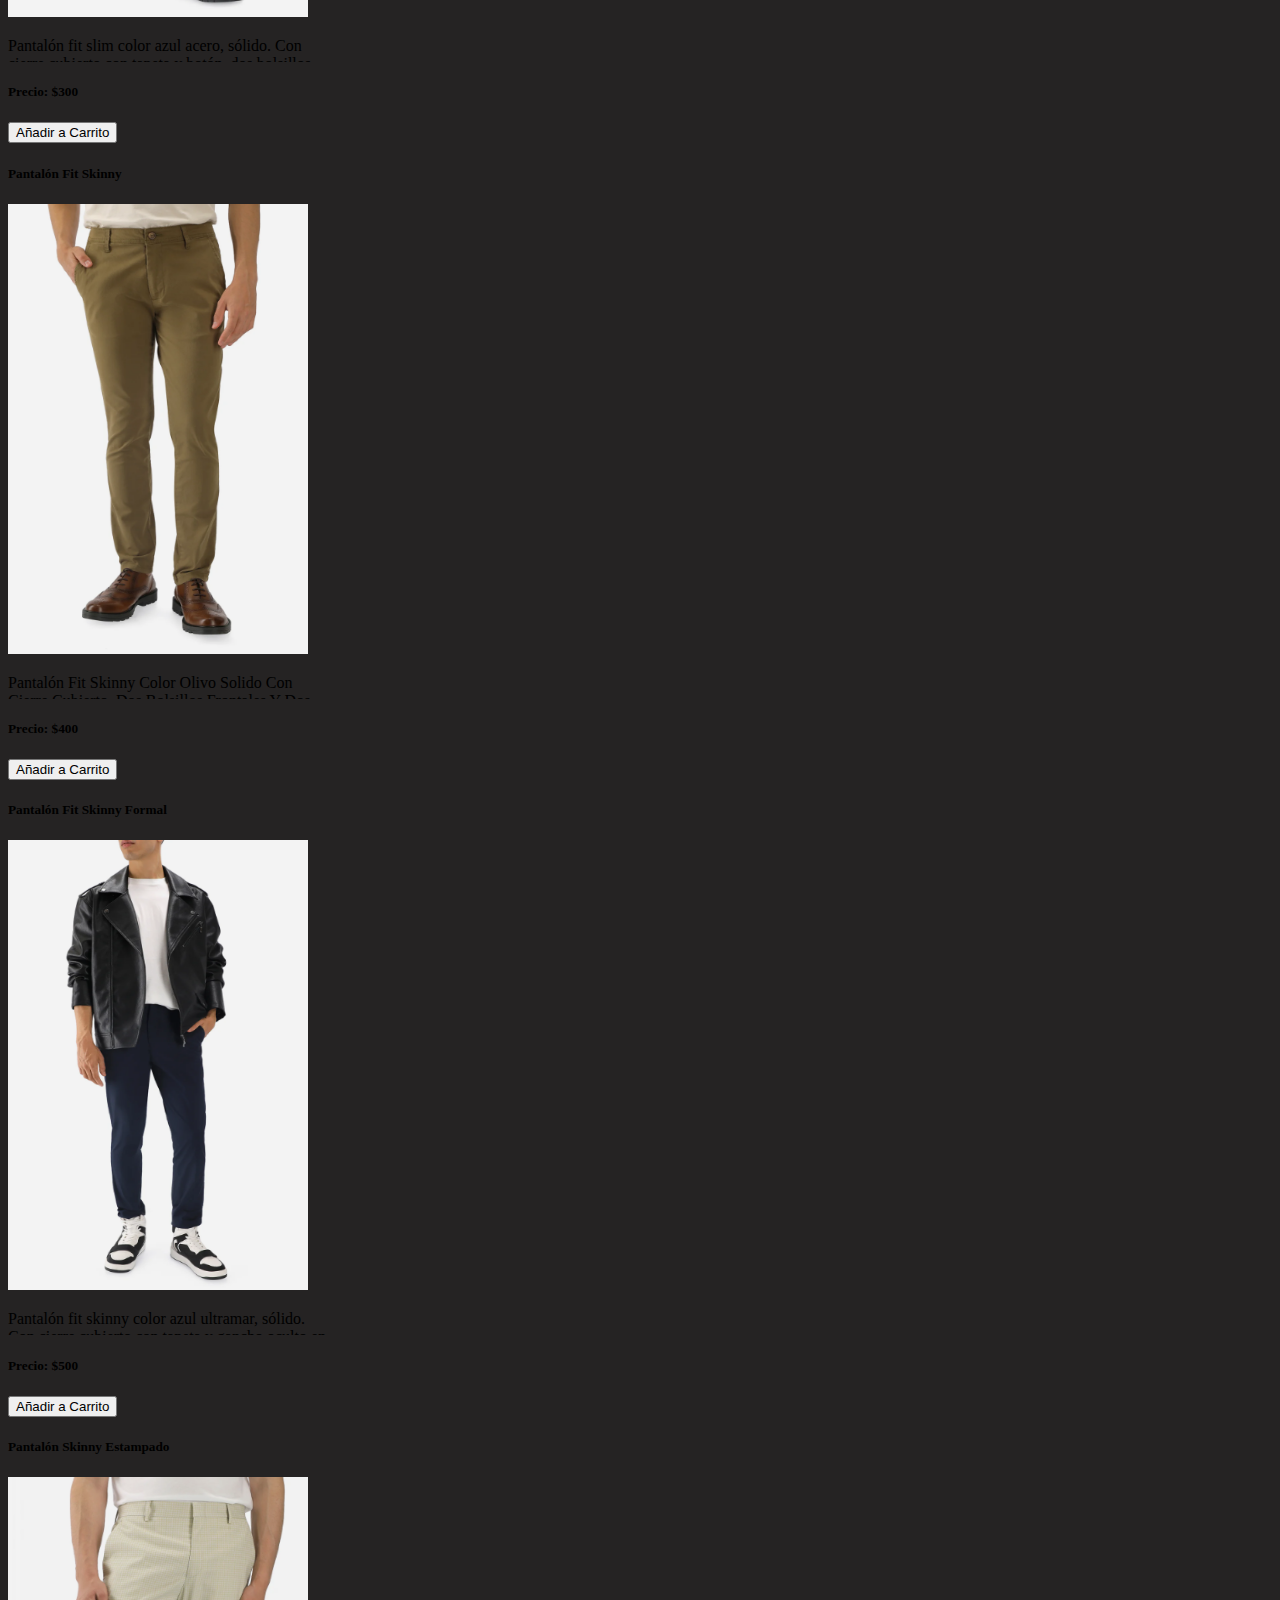
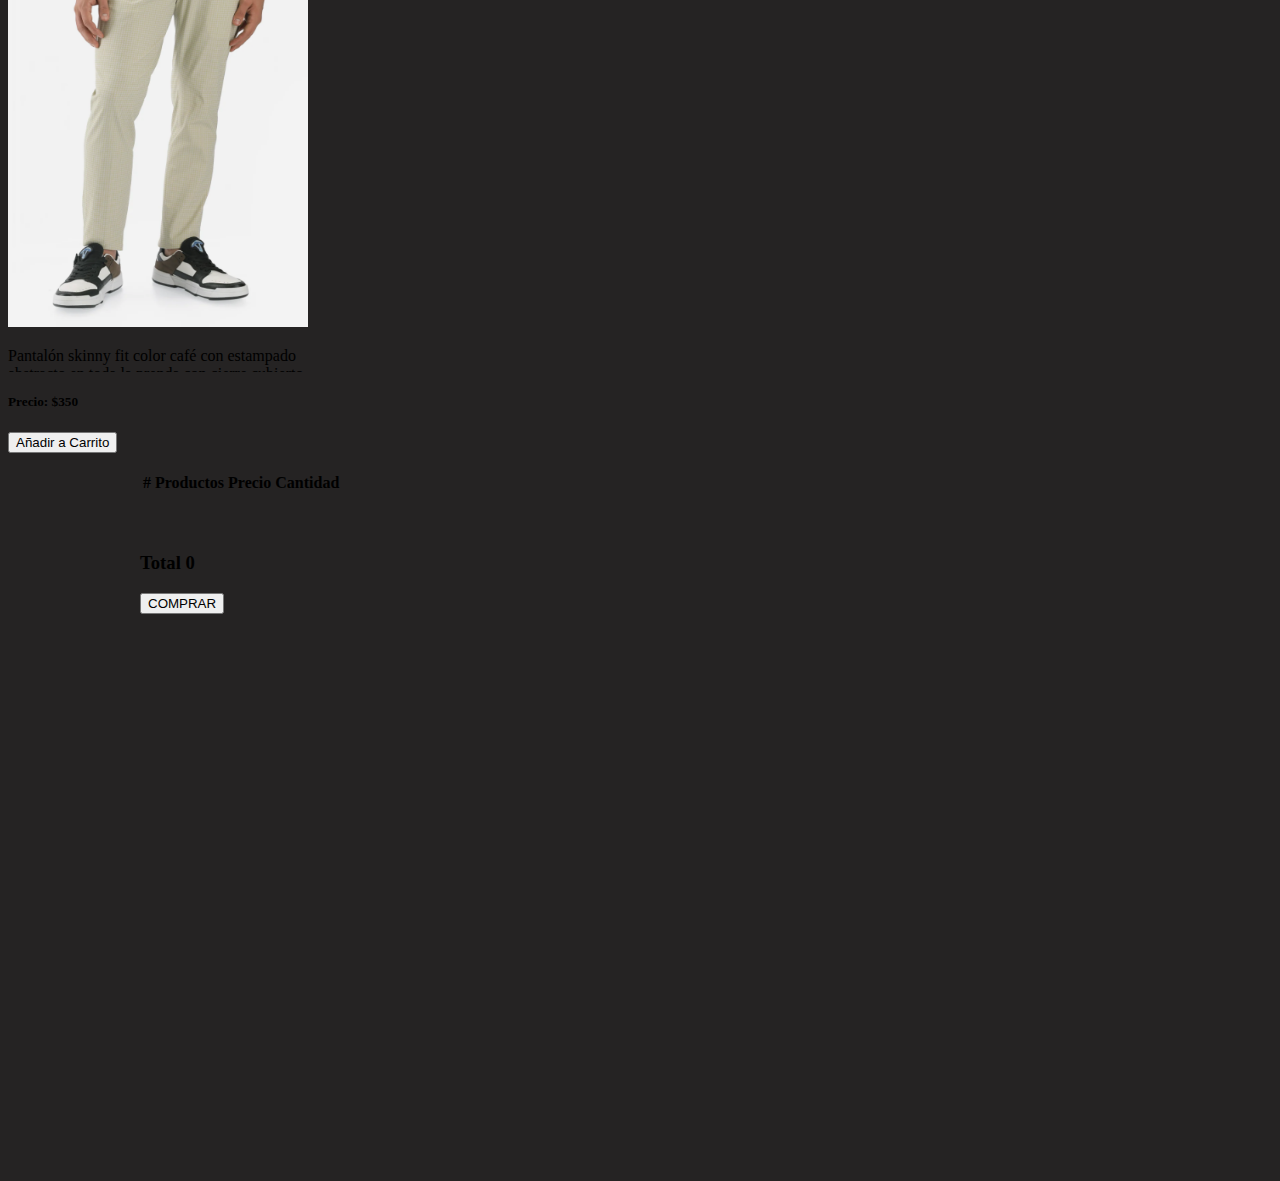
<file: pantalones.html>
<!DOCTYPE html>
<html lang="en">

<head>
    <meta charset="UTF-8">
    <meta http-equiv="X-UA-Compatible" content="IE=edge">
    <meta name="viewport" content="width=device-width, initial-scale=1.0">
    <title>Tienda de Ropa.</title>

    <!-- CSS only -->
    <link href="https://cdn.jsdelivr.net/npm/bootstrap@5.2.1/dist/css/bootstrap.min.css" rel="stylesheet"
        integrity="sha384-iYQeCzEYFbKjA/T2uDLTpkwGzCiq6soy8tYaI1GyVh/UjpbCx/TYkiZhlZB6+fzT" crossorigin="anonymous">

    <link rel="stylesheet" href="./css/compras.css">
    <link rel="shourtcut icon" href="./img/icono.png">

</head>

<body>
    <header class="container-fluid bg-dark position-sticky top-0">
        <ul class="nav nav-pills mb-3 py-3 container" id="pills-tab" role="tablist">
            <li class="nav-item" role="presentation">
                <a href="index.html"><button class="nav-link" id="pills-home-tab" data-bs-toggle="pill" data-bs-target="#pills-home"
                    type="button" role="tab" aria-controls="pills-home" aria-selected="true">EDACS</button></a>
            </li>
            <li class="nav-item" role="presentation">
                <button class="nav-link active" id="pills-profile-tab" data-bs-toggle="pill" data-bs-target="#pills-profile"
                    type="button" role="tab" aria-controls="pills-profile" aria-selected="false">Productos</button>
            </li>
            <li class="nav-item" role="presentation">
                <button class="nav-link" id="pills-contact-tab" data-bs-toggle="pill" data-bs-target="#pills-contact"
                    type="button" role="tab" aria-controls="pills-contact" aria-selected="false">Carrito</button>
            </li>
        </ul>
    </header>


    <div class ="alert container position-sticky top-0 alert-primary hide" role ="alert">
    Producto añadido al carrito!
    </div>
    <div class ="alert container position-sticky top-0 alert-danger remove" role ="alert">
        Producto removido
        </div>


    <div class="tab-content" id="pills-tabContent">
            <div class="tab-pane fade" id="pills-home" role="tabpanel" aria-labelledby="pills-home-tab"
            tabindex="0">1.</div>
        
            <div class="tab-pane fade show active container" id="pills-profile" role="tabpanel" aria-labelledby="pills-profile-tab" tabindex="0">
            <h2 class="h4 m-4 text-primary">Productos</h2>

                <div class="row row-cols-sm-1 row-cols-md-2 row-cols-lg-3 row-cols-xl-4">

                    <div class="col d-flex justify-content-center mb-4">
                        <div class="card shadow mb-1 bg-dark rounded" style="width: 20rem;">
                            <h5 class="card-title pt-2 text-center text-primary">Pantalón Fit Skinny Formal</h5>
                            <img src="./img/p1.png" class="card-img-top" alt="...">
                            <div class="card-body">
                              <p class="card-text text-white-50 description">Pantalón fit skinny color azul marino, con estampado de cuadros pequeños en toda la prenda. Con cierre cubierto con tapeta y gancho oculto en pretina, dos bolsillos frontales y dos bolsillos traseros. Hecho con algodón más sustentable. Con stretch.</p>
                              <h5   class="text-primary">Precio: <span class="precio">$499.00</span> </h5>
                              <div class="d-grid gap-2">
                              <button class="btn btn-primary button">Añadir a Carrito</button>
                            </div>
                            </div>
                          </div>
                    </div>
               
                    <div class="col d-flex justify-content-center mb-4">
                        <div class="card shadow mb-1 bg-dark rounded" style="width: 20rem;">
                            <h5 class="card-title pt-2 text-center text-primary">Pantalón Fit Slim Formal</h5>
                            <img src="./img/p2.png" class="card-img-top" alt="...">
                            <div class="card-body">
                              <p class="card-text text-white-50 description">Pantalón fit slim color azul acero, sólido. Con cierre cubierto con tapeta y botón, dos bolsillos frontales y dos bolsillos traseros. Hecho con algodón más sustentable. Con stretch.</p>
                              <h5   class="text-primary">Precio: <span class="precio">$300</span> </h5>
                              <div class="d-grid gap-2">
                              <button class="btn btn-primary button">Añadir a Carrito</button>
                            </div>
                            </div>
                          </div>
                    </div>

                    <div class="col d-flex justify-content-center mb-4">
                        <div class="card shadow mb-1 bg-dark rounded" style="width: 20rem;">
                            <h5 class="card-title pt-2 text-center text-primary">Pantalón Skinny Estampado</h5>
                            <img src="./img/p3.png" class="card-img-top" alt="...">
                            <div class="card-body">
                              <p class="card-text text-white-50 description">Pantalón skinny fit color gris claro con estampado abstracto en toda la prenda con cierre cubierto con tapeta y botón, dos bolsillos frontales y dos bolsillos traseros. Hecho con algodón más sustentable con stretch.</p>
                              <h5   class="text-primary">Precio: <span class="precio">$400</span> </h5>
                              <div class="d-grid gap-2">
                              <button class="btn btn-primary button">Añadir a Carrito</button>
                            </div>
                            </div>
                          </div>
                    </div>

                    <div class="col d-flex justify-content-center mb-4">
                        <div class="card shadow mb-1 bg-dark rounded" style="width: 20rem;">
                            <h5 class="card-title pt-2 text-center text-primary">Pantalón Fit Skinny Formal</h5>
                            <img src="./img/p4.png" class="card-img-top" alt="...">
                            <div class="card-body">
                              <p class="card-text text-white-50 description">Pantalón fit skinny color gris obscuro, sólido. Con cierre cubierto con tapeta y gancho oculto en pretina, dos bolsillos frontales y dos bolsillos traseros. Hecho con algodón más sustentable. Con stretch.</p>
                              <h5   class="text-primary">Precio: <span class="precio">$300</span> </h5>
                              <div class="d-grid gap-2">
                              <button class="btn btn-primary button">Añadir a Carrito</button>
                            </div>
                            </div>
                          </div>
                    </div>

                    <div class="col d-flex justify-content-center mb-4">
                        <div class="card shadow mb-1 bg-dark rounded" style="width: 20rem;">
                            <h5 class="card-title pt-2 text-center text-primary">Pantalón Fit Skinny</h5>
                            <img src="./img/p5.png" class="card-img-top" alt="...">
                            <div class="card-body">
                              <p class="card-text text-white-50 description">Pantalón fit slim color azul acero, sólido. Con cierre cubierto con tapeta y botón, dos bolsillos frontales y dos bolsillos traseros. Hecho con algodón más sustentable. Con stretch.</p>
                              <h5   class="text-primary">Precio: <span class="precio">$300</span> </h5>
                              <div class="d-grid gap-2">
                              <button class="btn btn-primary button">Añadir a Carrito</button>
                            </div>
                            </div>
                          </div>
                    </div>

                    <div class="col d-flex justify-content-center mb-4">
                        <div class="card shadow mb-1 bg-dark rounded" style="width: 20rem;">
                            <h5 class="card-title pt-2 text-center text-primary">Pantalón Fit Skinny</h5>
                            <img src="./img/p6.png" class="card-img-top" alt="...">
                            <div class="card-body">
                              <p class="card-text text-white-50 description">Pantalón Fit Skinny Color Olivo Solido Con Cierre Cubierto, Dos Bolsillos Frontales Y Dos Bolsillos Traseros. Hecho Con Algodon Mas Sustentable Con Stretch.</p>
                              <h5   class="text-primary">Precio: <span class="precio">$400</span> </h5>
                              <div class="d-grid gap-2">
                              <button class="btn btn-primary button">Añadir a Carrito</button>
                            </div>
                            </div>
                          </div>
                    </div>

                    <div class="col d-flex justify-content-center mb-4">
                        <div class="card shadow mb-1 bg-dark rounded" style="width: 20rem;">
                            <h5 class="card-title pt-2 text-center text-primary">Pantalón Fit Skinny Formal</h5>
                            <img src="./img/p7.png" class="card-img-top" alt="...">
                            <div class="card-body">
                              <p class="card-text text-white-50 description">Pantalón fit skinny color azul ultramar, sólido. Con cierre cubierto con tapeta y gancho oculto en pretina, dos bolsillos frontales y dos bolsillos traseros. Hecho con algodón más sustentable. Con stretch.</p>
                              <h5   class="text-primary">Precio: <span class="precio">$500</span> </h5>
                              <div class="d-grid gap-2">
                              <button class="btn btn-primary button">Añadir a Carrito</button>
                            </div>
                            </div>
                          </div>
                    </div>

                    <div class="col d-flex justify-content-center mb-4">
                        <div class="card shadow mb-1 bg-dark rounded" style="width: 20rem;">
                            <h5 class="card-title pt-2 text-center text-primary">Pantalón Skinny Estampado</h5>
                            <img src="./img/p8.png" class="card-img-top" alt="...">
                            <div class="card-body">
                              <p class="card-text text-white-50 description">Pantalón skinny fit color café con estampado abstracto en toda la prenda con cierre cubierto con tapeta y botón, dos bolsillos frontales y dos bolsillos traseros. Hecho con algodón más sustentable con stretch.</p>
                              <h5   class="text-primary">Precio: <span class="precio">$350</span> </h5>
                              <div class="d-grid gap-2">
                              <button class="btn btn-primary button">Añadir a Carrito</button>
                            </div>
                            </div>
                          </div>
                    </div>

                </div>
                </div>
            






            <div class="tab-pane fade carrito" id="pills-contact" role="tabpanel" aria-labelledby="pills-contact-tab" tabindex="0">
            <br>
                <table class="table table-dark table-striped">
                    <thead>
                      <tr class="text-primary">
                        <th scope="col">#</th>
                        <th scope="col">Productos</th>
                        <th scope="col">Precio</th>
                        <th scope="col">Cantidad</th>
                      </tr>
                    </thead>
                    <tbody class="tbody">
                      <tr>
                       
                      </tr>
                    </tbody>
                  </table>
                  <br><br>

                  <div class="row mx-4">
                    <div class="col">
                        <h3 class="itemCartTotal text-white">Total 0</h3>
                    </div>
                    <div class="col d-flex justify-content-end">
                        <button class="btn btn-success">COMPRAR</button>
                    </div>
                  </div>

            </div>
    </div>


    <script src="https://code.jquery.com/jquery-3.6.1.js"
        integrity="sha256-3zlB5s2uwoUzrXK3BT7AX3FyvojsraNFxCc2vC/7pNI=" crossorigin="anonymous"></script>
    <!-- JavaScript Bundle with Popper -->
    <script src="https://cdn.jsdelivr.net/npm/bootstrap@5.2.1/dist/js/bootstrap.bundle.min.js"
        integrity="sha384-u1OknCvxWvY5kfmNBILK2hRnQC3Pr17a+RTT6rIHI7NnikvbZlHgTPOOmMi466C8"
        crossorigin="anonymous"></script>
    <script src="./js/compras.js"></script>


</body>

</html>
</file>
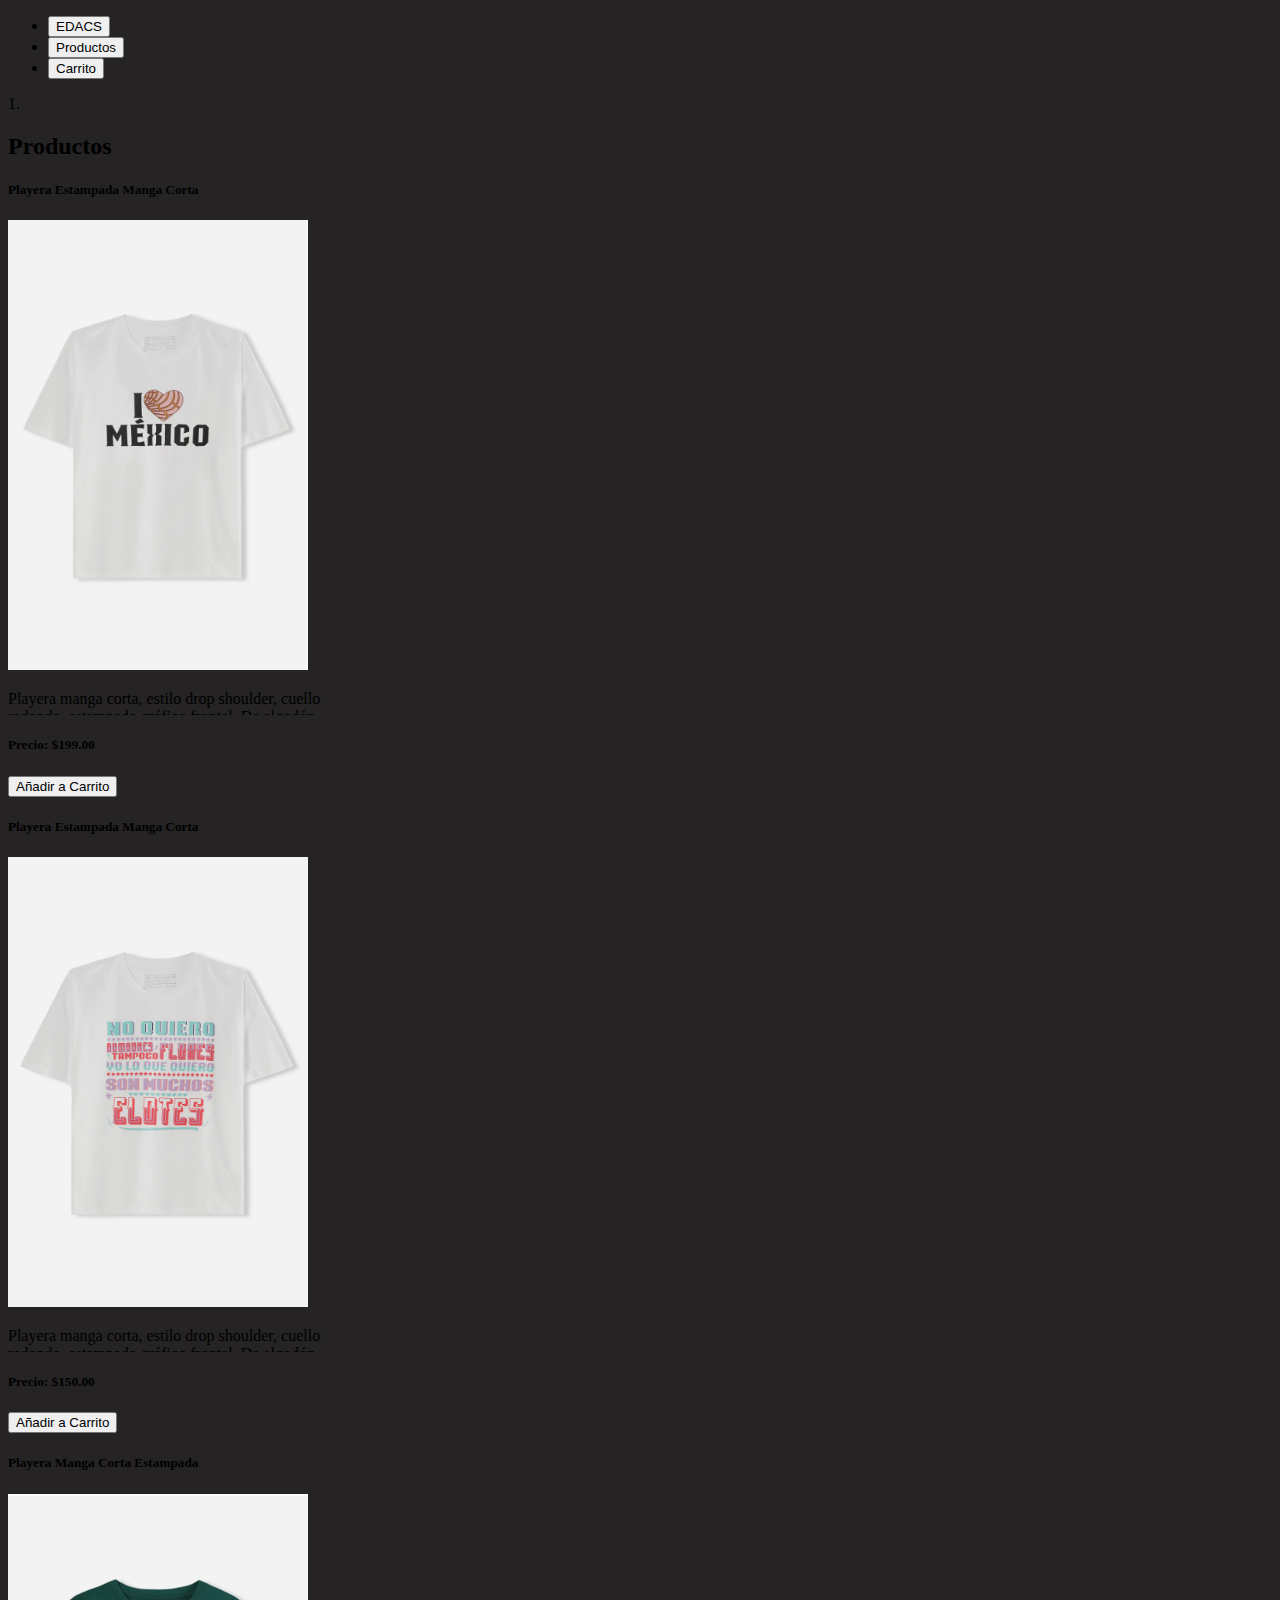
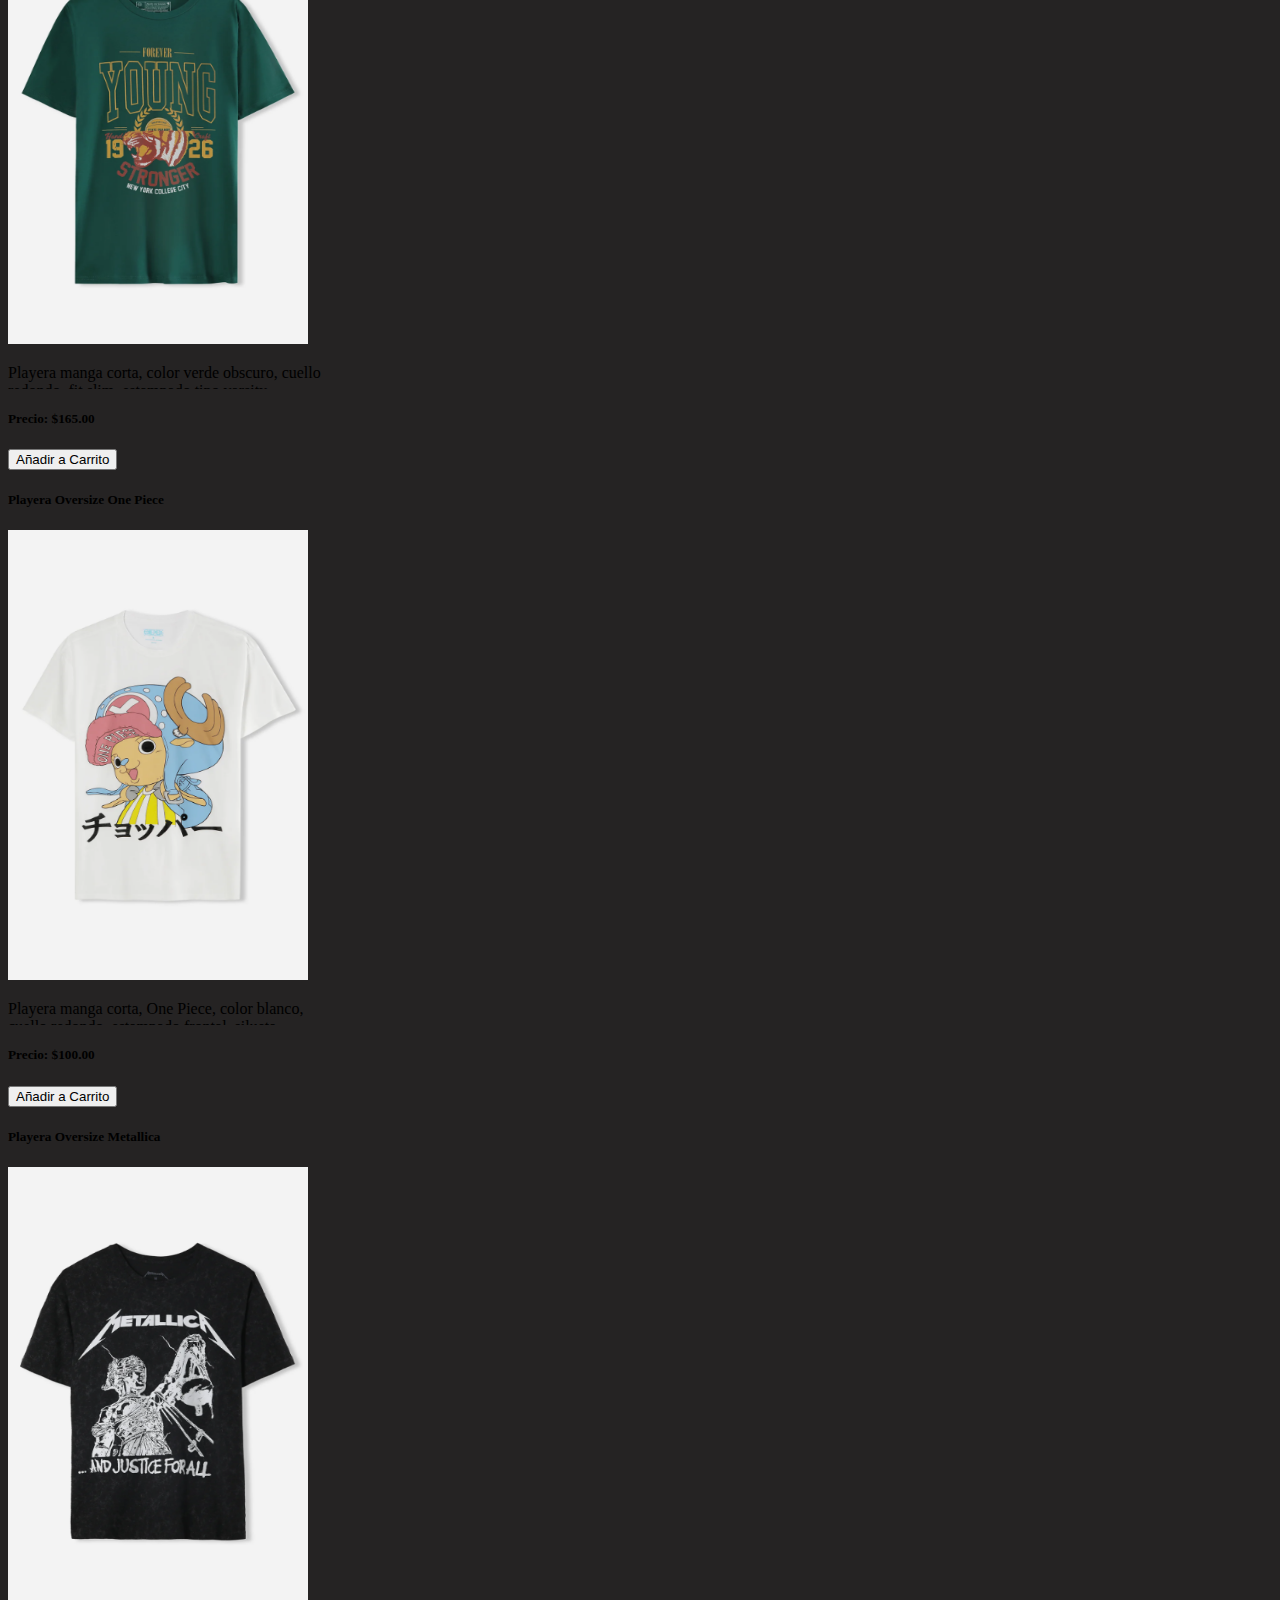
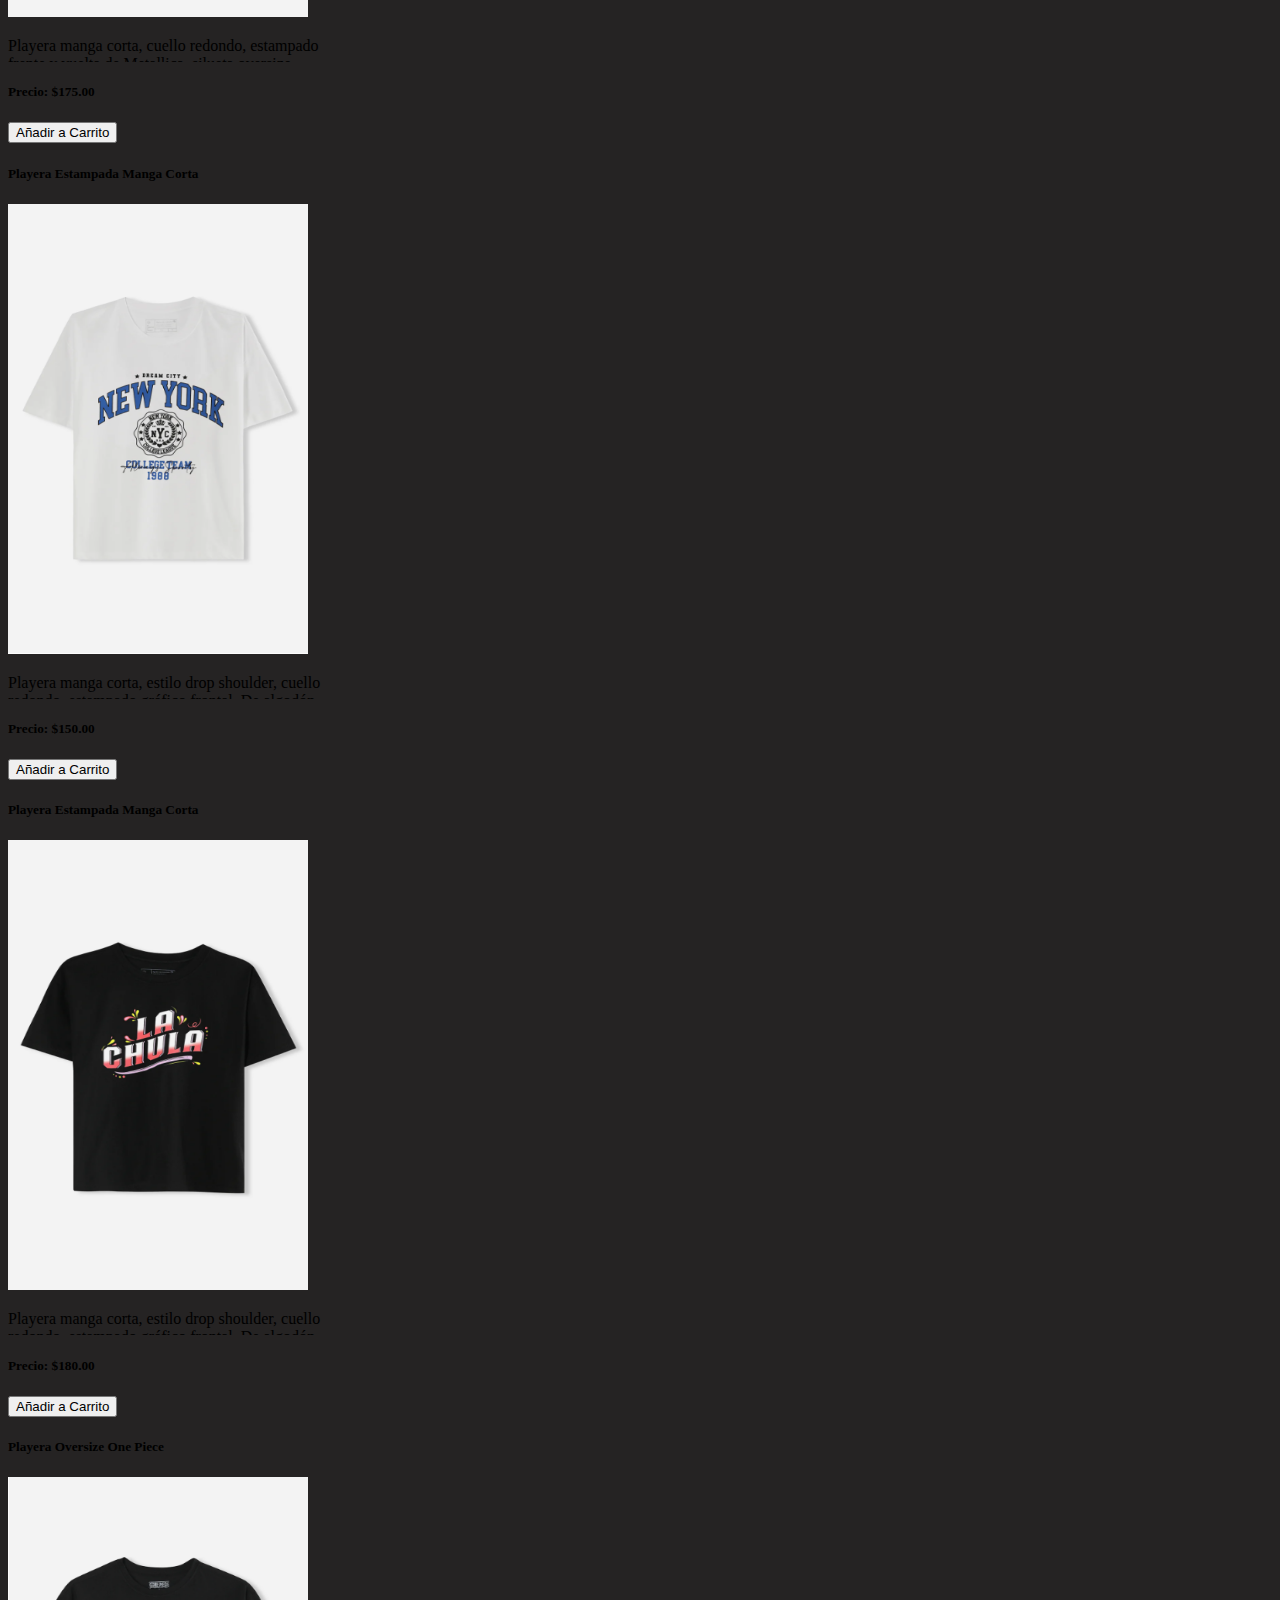
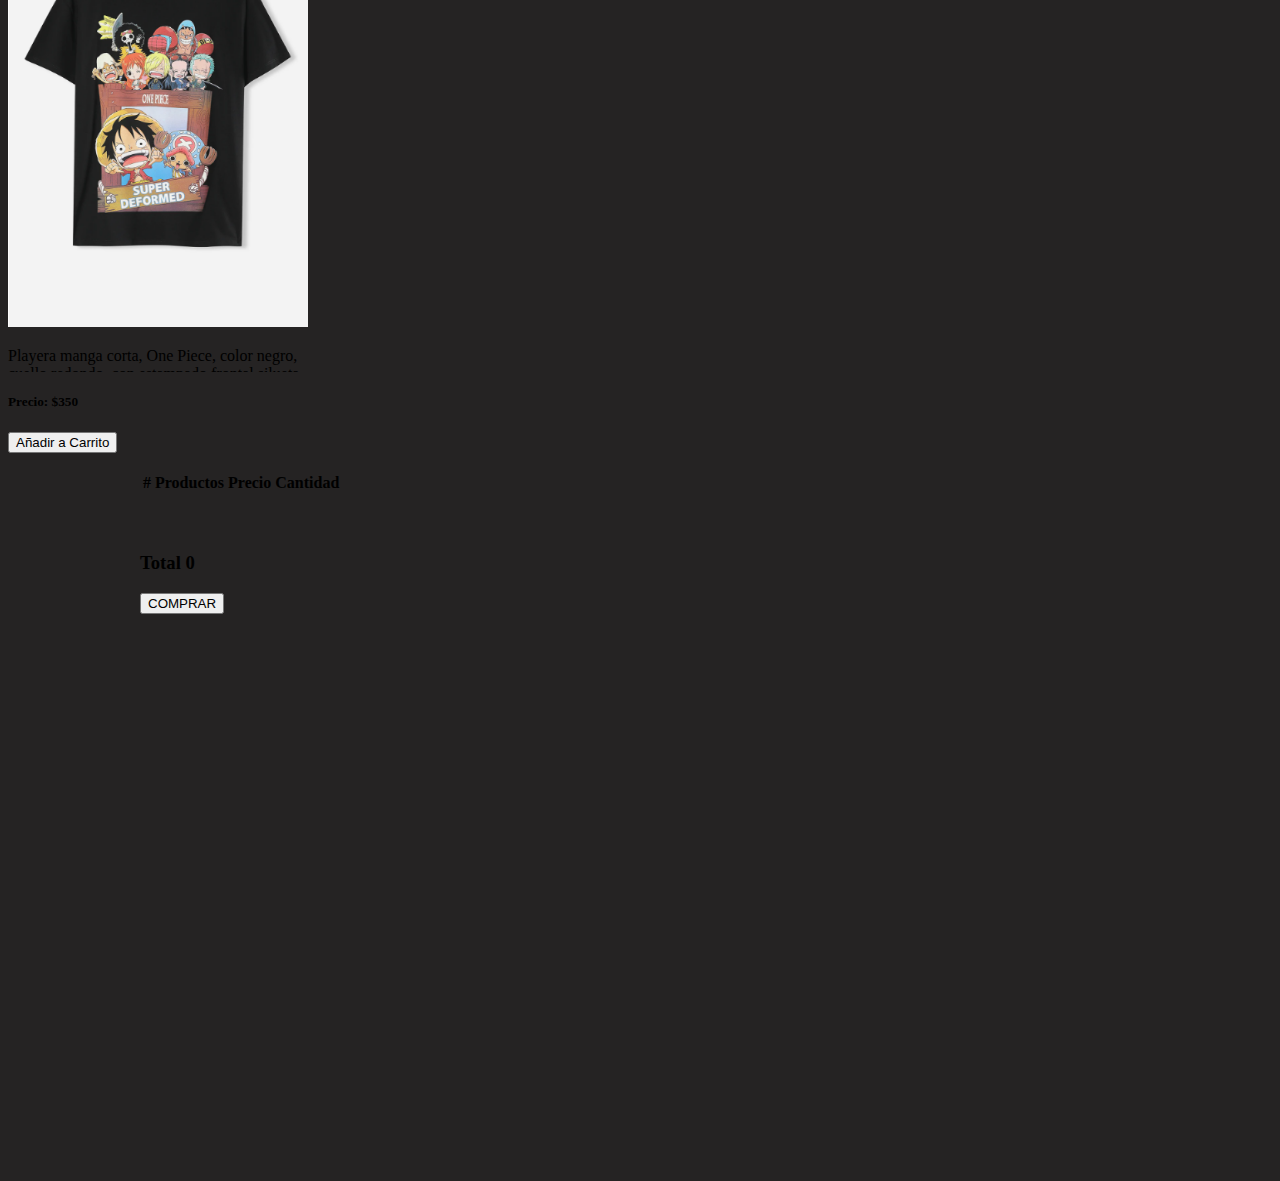
<file: playeras.html>
<!DOCTYPE html>
<html lang="en">

<head>
    <meta charset="UTF-8">
    <meta http-equiv="X-UA-Compatible" content="IE=edge">
    <meta name="viewport" content="width=device-width, initial-scale=1.0">
    <title>Tienda de Ropa.</title>

    <!-- CSS only -->
    <link href="https://cdn.jsdelivr.net/npm/bootstrap@5.2.1/dist/css/bootstrap.min.css" rel="stylesheet"
        integrity="sha384-iYQeCzEYFbKjA/T2uDLTpkwGzCiq6soy8tYaI1GyVh/UjpbCx/TYkiZhlZB6+fzT" crossorigin="anonymous">

    <link rel="stylesheet" href="./css/compras.css">
    <link rel="shourtcut icon" href="./img/icono.png">

</head>

<body>
    <header class="container-fluid bg-dark position-sticky top-0">
        <ul class="nav nav-pills mb-3 py-3 container" id="pills-tab" role="tablist">
            <li class="nav-item" role="presentation">
                <a href="index.html"><button class="nav-link" id="pills-home-tab" data-bs-toggle="pill" data-bs-target="#pills-home"
                    type="button" role="tab" aria-controls="pills-home" aria-selected="true">EDACS</button></a>
            </li>
            <li class="nav-item" role="presentation">
                <button class="nav-link active" id="pills-profile-tab" data-bs-toggle="pill" data-bs-target="#pills-profile"
                    type="button" role="tab" aria-controls="pills-profile" aria-selected="false">Productos</button>
            </li>
            <li class="nav-item" role="presentation">
                <button class="nav-link" id="pills-contact-tab" data-bs-toggle="pill" data-bs-target="#pills-contact"
                    type="button" role="tab" aria-controls="pills-contact" aria-selected="false">Carrito</button>
            </li>
        </ul>
    </header>


    <div class ="alert container position-sticky top-0 alert-primary hide" role ="alert">
    Producto añadido al carrito!
    </div>
    <div class ="alert container position-sticky top-0 alert-danger remove" role ="alert">
        Producto removido
        </div>


    <div class="tab-content" id="pills-tabContent">
            <div class="tab-pane fade" id="pills-home" role="tabpanel" aria-labelledby="pills-home-tab"
            tabindex="0">1.</div>
        
            <div class="tab-pane fade show active container" id="pills-profile" role="tabpanel" aria-labelledby="pills-profile-tab" tabindex="0">
            <h2 class="h4 m-4 text-primary">Productos</h2>

                <div class="row row-cols-sm-1 row-cols-md-2 row-cols-lg-3 row-cols-xl-4">

                    <div class="col d-flex justify-content-center mb-4">
                        <div class="card shadow mb-1 bg-dark rounded" style="width: 20rem;">
                            <h5 class="card-title pt-2 text-center text-primary">Playera Estampada Manga Corta</h5>
                            <img src="./img/pl1.png" class="card-img-top" alt="...">
                            <div class="card-body">
                              <p class="card-text text-white-50 description">Playera manga corta, estilo drop shoulder, cuello redondo, estampado gráfico frontal. De algodón más sustentable.</p>
                              <h5   class="text-primary">Precio: <span class="precio">$199.00</span> </h5>
                              <div class="d-grid gap-2">
                              <button class="btn btn-primary button">Añadir a Carrito</button>
                            </div>
                            </div>
                          </div>
                    </div>
               
                    <div class="col d-flex justify-content-center mb-4">
                        <div class="card shadow mb-1 bg-dark rounded" style="width: 20rem;">
                            <h5 class="card-title pt-2 text-center text-primary">Playera Estampada Manga Corta</h5>
                            <img src="./img/pl2.png" class="card-img-top" alt="...">
                            <div class="card-body">
                              <p class="card-text text-white-50 description">Playera manga corta, estilo drop shoulder, cuello redondo, estampado gráfico frontal. De algodón más sustentable.</p>
                              <h5   class="text-primary">Precio: <span class="precio">$150.00</span> </h5>
                              <div class="d-grid gap-2">
                              <button class="btn btn-primary button">Añadir a Carrito</button>
                            </div>
                            </div>
                          </div>
                    </div>

                    <div class="col d-flex justify-content-center mb-4">
                        <div class="card shadow mb-1 bg-dark rounded" style="width: 20rem;">
                            <h5 class="card-title pt-2 text-center text-primary">Playera Manga Corta Estampada</h5>
                            <img src="./img/pl3.png" class="card-img-top" alt="...">
                            <div class="card-body">
                              <p class="card-text text-white-50 description">Playera manga corta, color verde obscuro, cuello redondo, fit slim, estampado tipo varsity localizado en pecho.</p>
                              <h5   class="text-primary">Precio: <span class="precio">$165.00</span> </h5>
                              <div class="d-grid gap-2">
                              <button class="btn btn-primary button">Añadir a Carrito</button>
                            </div>
                            </div>
                          </div>
                    </div>

                    <div class="col d-flex justify-content-center mb-4">
                        <div class="card shadow mb-1 bg-dark rounded" style="width: 20rem;">
                            <h5 class="card-title pt-2 text-center text-primary">Playera Oversize One Piece</h5>
                            <img src="./img/pl4.png" class="card-img-top" alt="...">
                            <div class="card-body">
                              <p class="card-text text-white-50 description">Playera manga corta, One Piece, color blanco, cuello redondo, estampado frontal, silueta oversize.</p>
                              <h5   class="text-primary">Precio: <span class="precio">$100.00</span> </h5>
                              <div class="d-grid gap-2">
                              <button class="btn btn-primary button">Añadir a Carrito</button>
                            </div>
                            </div>
                          </div>
                    </div>

                    <div class="col d-flex justify-content-center mb-4">
                        <div class="card shadow mb-1 bg-dark rounded" style="width: 20rem;">
                            <h5 class="card-title pt-2 text-center text-primary">Playera Oversize Metallica</h5>
                            <img src="./img/pl5.png" class="card-img-top" alt="...">
                            <div class="card-body">
                              <p class="card-text text-white-50 description">Playera manga corta, cuello redondo, estampado frente y vuelta de Metallica, silueta oversize, efecto lavado.</p>
                              <h5   class="text-primary">Precio: <span class="precio">$175.00</span> </h5>
                              <div class="d-grid gap-2">
                              <button class="btn btn-primary button">Añadir a Carrito</button>
                            </div>
                            </div>
                          </div>
                    </div>

                    <div class="col d-flex justify-content-center mb-4">
                        <div class="card shadow mb-1 bg-dark rounded" style="width: 20rem;">
                            <h5 class="card-title pt-2 text-center text-primary">Playera Estampada Manga Corta</h5>
                            <img src="./img/pl6.png" class="card-img-top" alt="...">
                            <div class="card-body">
                              <p class="card-text text-white-50 description">Playera manga corta, estilo drop shoulder, cuello redondo, estampado gráfico frontal. De algodón más sustentable.</p>
                              <h5   class="text-primary">Precio: <span class="precio">$150.00</span> </h5>
                              <div class="d-grid gap-2">
                              <button class="btn btn-primary button">Añadir a Carrito</button>
                            </div>
                            </div>
                          </div>
                    </div>

                    <div class="col d-flex justify-content-center mb-4">
                        <div class="card shadow mb-1 bg-dark rounded" style="width: 20rem;">
                            <h5 class="card-title pt-2 text-center text-primary">Playera Estampada Manga Corta
                            </h5>
                            <img src="./img/pl7.png" class="card-img-top" alt="...">
                            <div class="card-body">
                              <p class="card-text text-white-50 description">Playera manga corta, estilo drop shoulder, cuello redondo, estampado gráfico frontal. De algodón más sustentable.</p>
                              <h5   class="text-primary">Precio: <span class="precio">$180.00</span> </h5>
                              <div class="d-grid gap-2">
                              <button class="btn btn-primary button">Añadir a Carrito</button>
                            </div>
                            </div>
                          </div>
                    </div>

                    <div class="col d-flex justify-content-center mb-4">
                        <div class="card shadow mb-1 bg-dark rounded" style="width: 20rem;">
                            <h5 class="card-title pt-2 text-center text-primary">Playera Oversize One Piece</h5>
                            <img src="./img/pl8.png" class="card-img-top" alt="...">
                            <div class="card-body">
                              <p class="card-text text-white-50 description">Playera manga corta, One Piece, color negro, cuello redondo, con estampado frontal silueta oversize.</p>
                              <h5   class="text-primary">Precio: <span class="precio">$350</span> </h5>
                              <div class="d-grid gap-2">
                              <button class="btn btn-primary button">Añadir a Carrito</button>
                            </div>
                            </div>
                          </div>
                    </div>

                </div>
                </div>
            






            <div class="tab-pane fade carrito" id="pills-contact" role="tabpanel" aria-labelledby="pills-contact-tab" tabindex="0">
            <br>
                <table class="table table-dark table-striped">
                    <thead>
                      <tr class="text-primary">
                        <th scope="col">#</th>
                        <th scope="col">Productos</th>
                        <th scope="col">Precio</th>
                        <th scope="col">Cantidad</th>
                      </tr>
                    </thead>
                    <tbody class="tbody">
                      <tr>
                       
                      </tr>
                    </tbody>
                  </table>
                  <br><br>

                  <div class="row mx-4">
                    <div class="col">
                        <h3 class="itemCartTotal text-white">Total 0</h3>
                    </div>
                    <div class="col d-flex justify-content-end">
                        <button class="btn btn-success">COMPRAR</button>
                    </div>
                  </div>

            </div>
    </div>


    <script src="https://code.jquery.com/jquery-3.6.1.js"
        integrity="sha256-3zlB5s2uwoUzrXK3BT7AX3FyvojsraNFxCc2vC/7pNI=" crossorigin="anonymous"></script>
    <!-- JavaScript Bundle with Popper -->
    <script src="https://cdn.jsdelivr.net/npm/bootstrap@5.2.1/dist/js/bootstrap.bundle.min.js"
        integrity="sha384-u1OknCvxWvY5kfmNBILK2hRnQC3Pr17a+RTT6rIHI7NnikvbZlHgTPOOmMi466C8"
        crossorigin="anonymous"></script>
    <script src="./js/compras.js"></script>


</body>

</html>
</file>
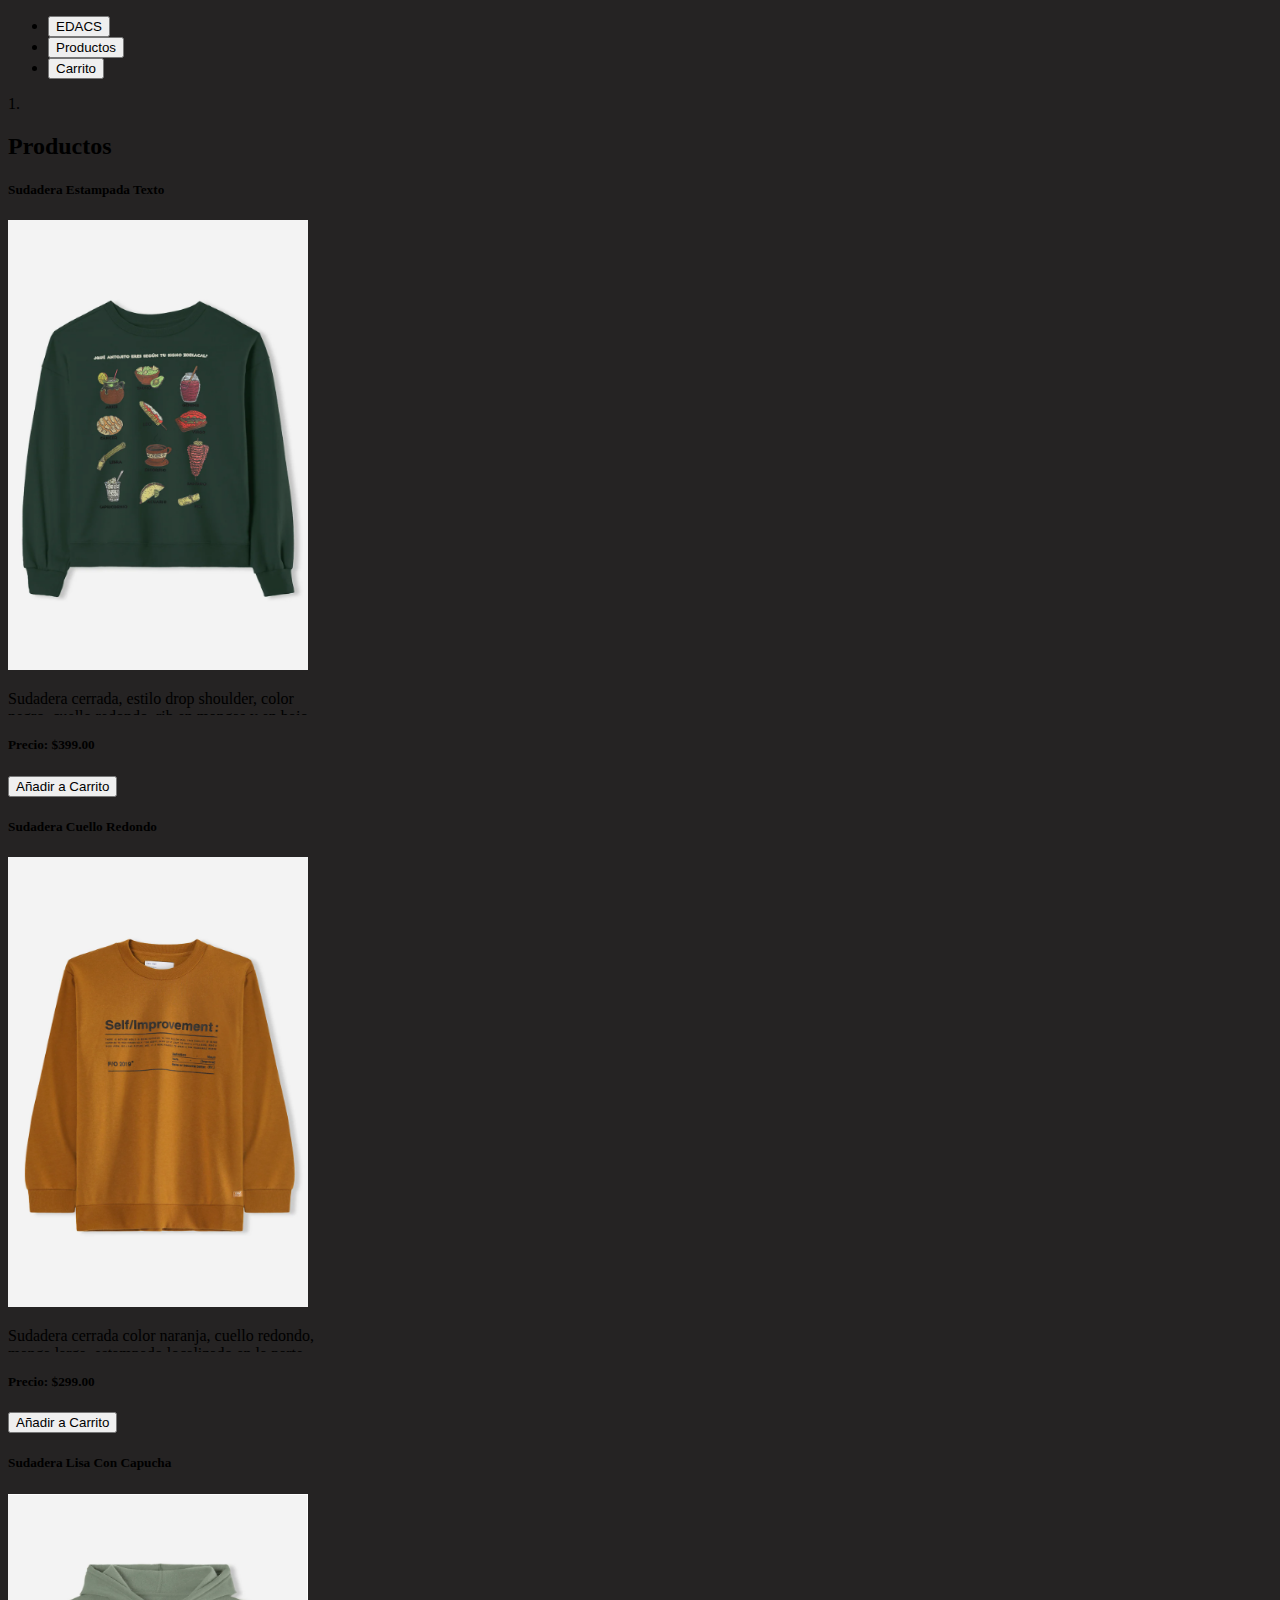
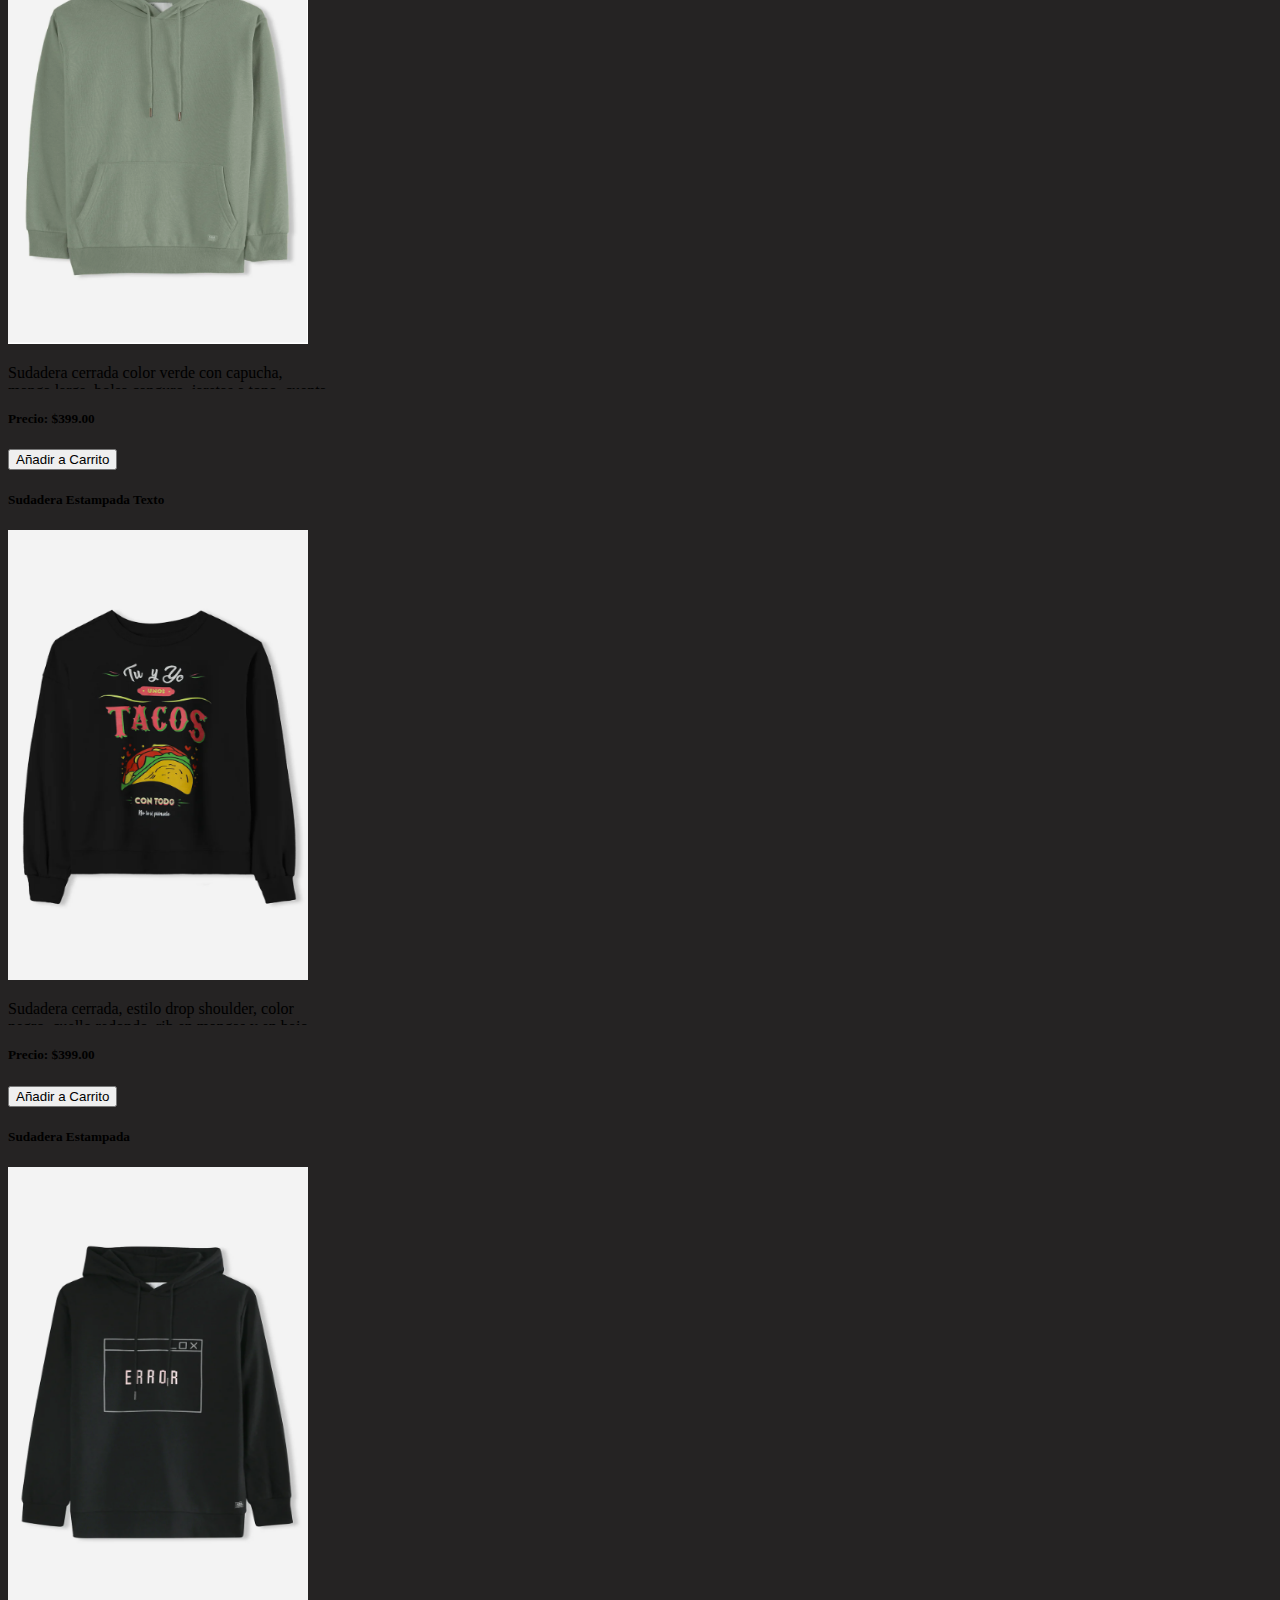
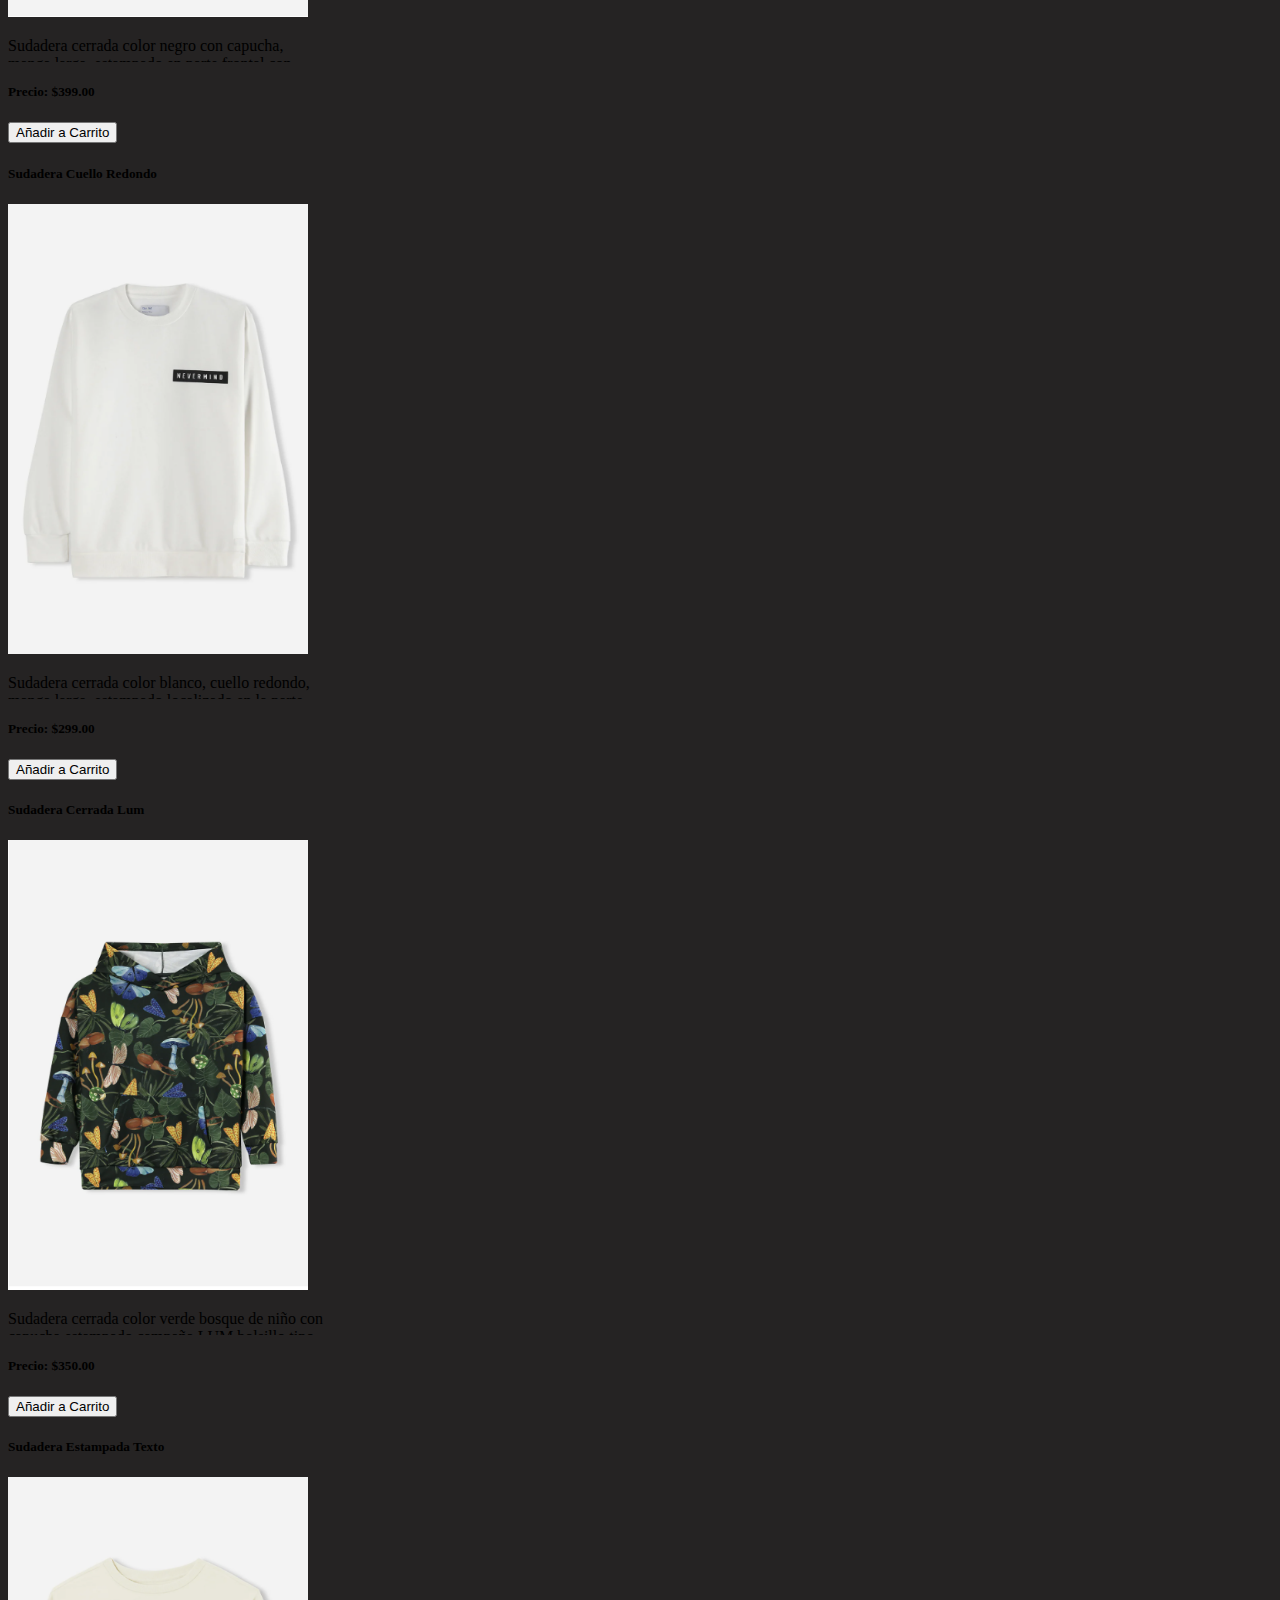
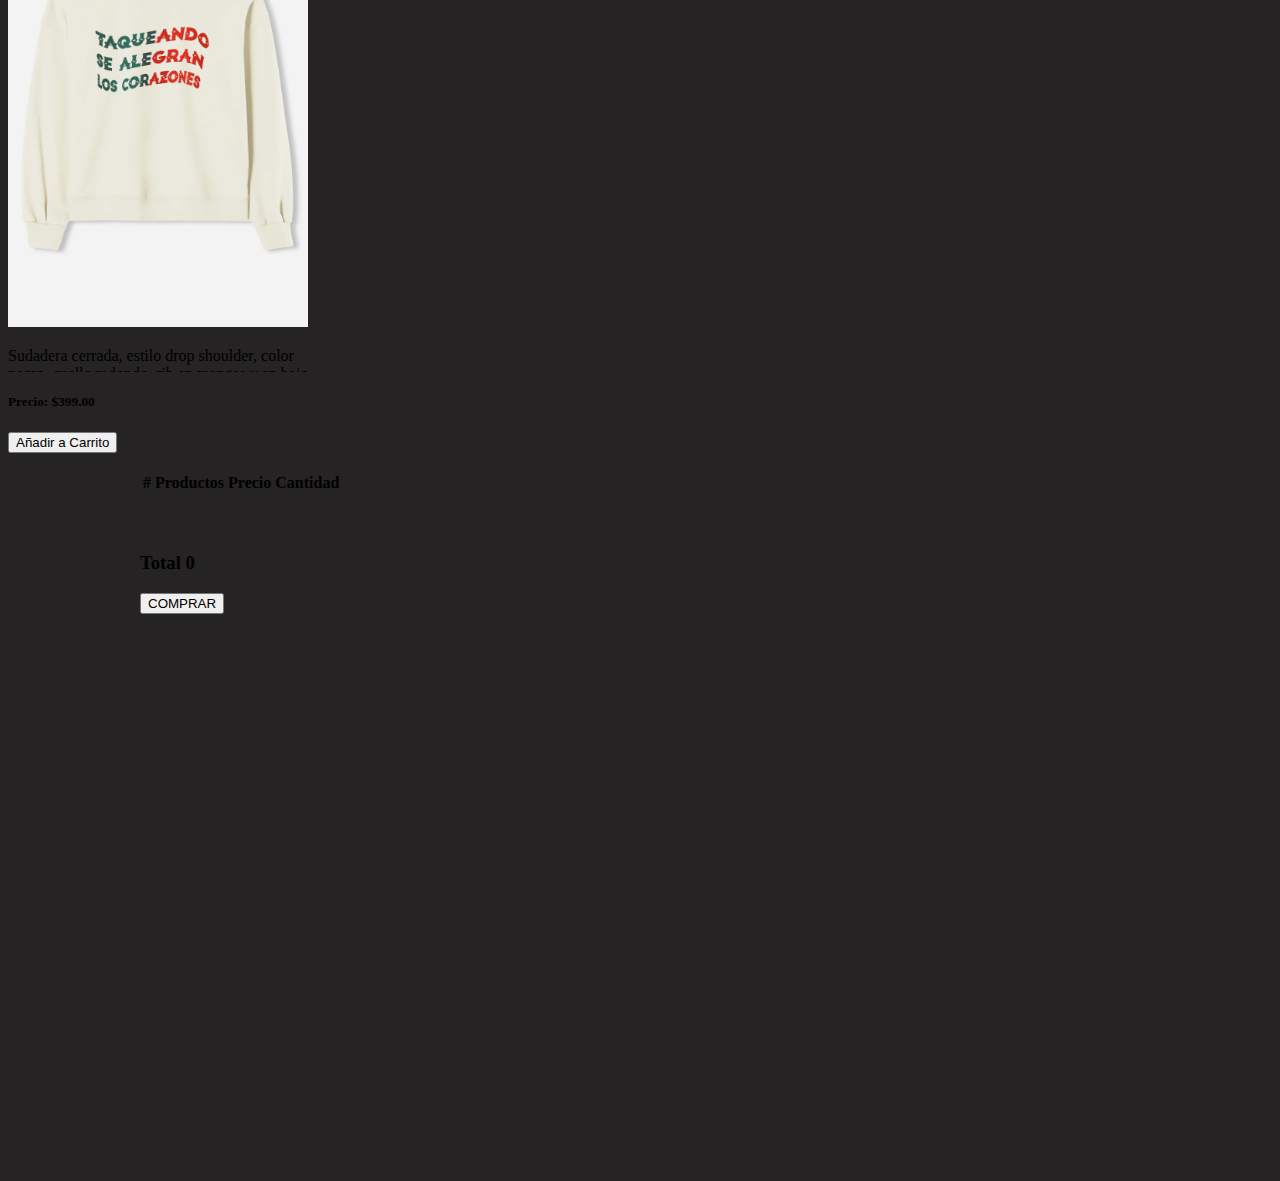
<file: sudaderas.html>
<!DOCTYPE html>
<html lang="en">

<head>
    <meta charset="UTF-8">
    <meta http-equiv="X-UA-Compatible" content="IE=edge">
    <meta name="viewport" content="width=device-width, initial-scale=1.0">
    <title>Tienda de Ropa.</title>

    <!-- CSS only -->
    <link href="https://cdn.jsdelivr.net/npm/bootstrap@5.2.1/dist/css/bootstrap.min.css" rel="stylesheet"
        integrity="sha384-iYQeCzEYFbKjA/T2uDLTpkwGzCiq6soy8tYaI1GyVh/UjpbCx/TYkiZhlZB6+fzT" crossorigin="anonymous">

    <link rel="stylesheet" href="./css/compras.css">
    <link rel="shourtcut icon" href="./img/icono.png">

</head>

<body>
    <header class="container-fluid bg-dark position-sticky top-0">
        <ul class="nav nav-pills mb-3 py-3 container" id="pills-tab" role="tablist">
            <li class="nav-item" role="presentation">
                <a href="index.html"><button class="nav-link" id="pills-home-tab" data-bs-toggle="pill" data-bs-target="#pills-home"
                    type="button" role="tab" aria-controls="pills-home" aria-selected="true">EDACS</button></a>
            </li>
            <li class="nav-item" role="presentation">
                <button class="nav-link active" id="pills-profile-tab" data-bs-toggle="pill" data-bs-target="#pills-profile"
                    type="button" role="tab" aria-controls="pills-profile" aria-selected="false">Productos</button>
            </li>
            <li class="nav-item" role="presentation">
                <button class="nav-link" id="pills-contact-tab" data-bs-toggle="pill" data-bs-target="#pills-contact"
                    type="button" role="tab" aria-controls="pills-contact" aria-selected="false">Carrito</button>
            </li>
        </ul>
    </header>


    <div class ="alert container position-sticky top-0 alert-primary hide" role ="alert">
    Producto añadido al carrito!
    </div>
    <div class ="alert container position-sticky top-0 alert-danger remove" role ="alert">
        Producto removido
        </div>


    <div class="tab-content" id="pills-tabContent">
            <div class="tab-pane fade" id="pills-home" role="tabpanel" aria-labelledby="pills-home-tab"
            tabindex="0">1.</div>
        
            <div class="tab-pane fade show active container" id="pills-profile" role="tabpanel" aria-labelledby="pills-profile-tab" tabindex="0">
            <h2 class="h4 m-4 text-primary">Productos</h2>

                <div class="row row-cols-sm-1 row-cols-md-2 row-cols-lg-3 row-cols-xl-4">

                    <div class="col d-flex justify-content-center mb-4">
                        <div class="card shadow mb-1 bg-dark rounded" style="width: 20rem;">
                            <h5 class="card-title pt-2 text-center text-primary">Sudadera Estampada Texto</h5>
                            <img src="./img/s1.png" class="card-img-top" alt="...">
                            <div class="card-body">
                              <p class="card-text text-white-50 description">Sudadera cerrada, estilo drop shoulder, color negro, cuello redondo, rib en mangas y en bajo, estampado texto.</p>
                              <h5   class="text-primary">Precio: <span class="precio">$399.00</span> </h5>
                              <div class="d-grid gap-2">
                              <button class="btn btn-primary button">Añadir a Carrito</button>
                            </div>
                            </div>
                          </div>
                    </div>
               
                    <div class="col d-flex justify-content-center mb-4">
                        <div class="card shadow mb-1 bg-dark rounded" style="width: 20rem;">
                            <h5 class="card-title pt-2 text-center text-primary">Sudadera Cuello Redondo
                            </h5>
                            <img src="./img/s2.png" class="card-img-top" alt="...">
                            <div class="card-body">
                              <p class="card-text text-white-50 description">Sudadera cerrada color naranja, cuello redondo, manga larga, estampado localizado en la parte frontal de la prenda cuenta con puños en mangas y cintura. Fit relaxed.
                            </p>
                              <h5   class="text-primary">Precio: <span class="precio">$299.00</span> </h5>
                              <div class="d-grid gap-2">
                              <button class="btn btn-primary button">Añadir a Carrito</button>
                            </div>
                            </div>
                          </div>
                    </div>

                    <div class="col d-flex justify-content-center mb-4">
                        <div class="card shadow mb-1 bg-dark rounded" style="width: 20rem;">
                            <h5 class="card-title pt-2 text-center text-primary">Sudadera Lisa Con Capucha</h5>
                            <img src="./img/s3.png" class="card-img-top" alt="...">
                            <div class="card-body">
                              <p class="card-text text-white-50 description">Sudadera cerrada color verde con capucha, manga larga, bolsa canguro, jaretas a tono, cuenta con puños en mangas y bajos. Fit relaxed.</p>
                              <h5   class="text-primary">Precio: <span class="precio">$399.00</span> </h5>
                              <div class="d-grid gap-2">
                              <button class="btn btn-primary button">Añadir a Carrito</button>
                            </div>
                            </div>
                          </div>
                    </div>

                    <div class="col d-flex justify-content-center mb-4">
                        <div class="card shadow mb-1 bg-dark rounded" style="width: 20rem;">
                            <h5 class="card-title pt-2 text-center text-primary">Sudadera Estampada Texto</h5>
                            <img src="./img/s4.png" class="card-img-top" alt="...">
                            <div class="card-body">
                              <p class="card-text text-white-50 description">Sudadera cerrada, estilo drop shoulder, color negro, cuello redondo, rib en mangas y en bajo, estampado texto.</p>
                              <h5   class="text-primary">Precio: <span class="precio">$399.00</span> </h5>
                              <div class="d-grid gap-2">
                              <button class="btn btn-primary button">Añadir a Carrito</button>
                            </div>
                            </div>
                          </div>
                    </div>

                    <div class="col d-flex justify-content-center mb-4">
                        <div class="card shadow mb-1 bg-dark rounded" style="width: 20rem;">
                            <h5 class="card-title pt-2 text-center text-primary">Sudadera Estampada</h5>
                            <img src="./img/s5.png" class="card-img-top" alt="...">
                            <div class="card-body">
                              <p class="card-text text-white-50 description">Sudadera cerrada color negro con capucha, manga larga, estampado en parte frontal con jaretas a tono, cuenta con puños en mangas y bajos. Fit relaxed.</p>
                              <h5   class="text-primary">Precio: <span class="precio">$399.00</span> </h5>
                              <div class="d-grid gap-2">
                              <button class="btn btn-primary button">Añadir a Carrito</button>
                            </div>
                            </div>
                          </div>
                    </div>

                    <div class="col d-flex justify-content-center mb-4">
                        <div class="card shadow mb-1 bg-dark rounded" style="width: 20rem;">
                            <h5 class="card-title pt-2 text-center text-primary">Sudadera Cuello Redondo</h5>
                            <img src="./img/s6.png" class="card-img-top" alt="...">
                            <div class="card-body">
                              <p class="card-text text-white-50 description">Sudadera cerrada color blanco, cuello redondo, manga larga, estampado localizado en la parte frontal de la prenda cuenta con puños en mangas y cintura. Fit relaxed.</p>
                              <h5   class="text-primary">Precio: <span class="precio">$299.00</span> </h5>
                              <div class="d-grid gap-2">
                              <button class="btn btn-primary button">Añadir a Carrito</button>
                            </div>
                            </div>
                          </div>
                    </div>

                    <div class="col d-flex justify-content-center mb-4">
                        <div class="card shadow mb-1 bg-dark rounded" style="width: 20rem;">
                            <h5 class="card-title pt-2 text-center text-primary">Sudadera Cerrada Lum
                            </h5>
                            <img src="./img/s7.png" class="card-img-top" alt="...">
                            <div class="card-body">
                              <p class="card-text text-white-50 description">Sudadera cerrada color verde bosque de niño con capucha estampado campaña LUM bolsillo tipo canguro al frente, rib en puños y bajos.</p>
                              <h5   class="text-primary">Precio: <span class="precio">$350.00</span> </h5>
                              <div class="d-grid gap-2">
                              <button class="btn btn-primary button">Añadir a Carrito</button>
                            </div>
                            </div>
                          </div>
                    </div>

                    <div class="col d-flex justify-content-center mb-4">
                        <div class="card shadow mb-1 bg-dark rounded" style="width: 20rem;">
                            <h5 class="card-title pt-2 text-center text-primary">Sudadera Estampada Texto
                            </h5>
                            <img src="./img/s8.png" class="card-img-top" alt="...">
                            <div class="card-body">
                              <p class="card-text text-white-50 description">Sudadera cerrada, estilo drop shoulder, color negro, cuello redondo, rib en mangas y en bajo, estampado texto.</p>
                              <h5   class="text-primary">Precio: <span class="precio">$399.00</span> </h5>
                              <div class="d-grid gap-2">
                              <button class="btn btn-primary button">Añadir a Carrito</button>
                            </div>
                            </div>
                          </div>
                    </div>

                </div>
                </div>
            






            <div class="tab-pane fade carrito" id="pills-contact" role="tabpanel" aria-labelledby="pills-contact-tab" tabindex="0">
            <br>
                <table class="table table-dark table-striped">
                    <thead>
                      <tr class="text-primary">
                        <th scope="col">#</th>
                        <th scope="col">Productos</th>
                        <th scope="col">Precio</th>
                        <th scope="col">Cantidad</th>
                      </tr>
                    </thead>
                    <tbody class="tbody">
                      <tr>
                       
                      </tr>
                    </tbody>
                  </table>
                  <br><br>

                  <div class="row mx-4">
                    <div class="col">
                        <h3 class="itemCartTotal text-white">Total 0</h3>
                    </div>
                    <div class="col d-flex justify-content-end">
                        <button class="btn btn-success">COMPRAR</button>
                    </div>
                  </div>

            </div>
    </div>


    <script src="https://code.jquery.com/jquery-3.6.1.js"
        integrity="sha256-3zlB5s2uwoUzrXK3BT7AX3FyvojsraNFxCc2vC/7pNI=" crossorigin="anonymous"></script>
    <!-- JavaScript Bundle with Popper -->
    <script src="https://cdn.jsdelivr.net/npm/bootstrap@5.2.1/dist/js/bootstrap.bundle.min.js"
        integrity="sha384-u1OknCvxWvY5kfmNBILK2hRnQC3Pr17a+RTT6rIHI7NnikvbZlHgTPOOmMi466C8"
        crossorigin="anonymous"></script>
    <script src="./js/compras.js"></script>


</body>

</html>
</file>
<file: css/compras.css>
body{
    background-color: #110f0fea;
}

header, .alert{
    z-index: 100;
}

.description {
    height : 25px ;
    overflow : hidden ;
    transition : height .3s ease - in .3s ;
}

.description:hover{
    height: 120px;
}

.carrito{
    min-height: 80vh;
    max-width: 1000px;
    margin: 0 auto;
    width: 100%;
}

.table__productos{
    display: flex;
}

.table__productos > img{
    width: 9rem;
    object-fit: contain;
    border-radius: 6px;
    margin-right: 20px;
}

.table__cantidad > input{
    width: 40px;
    border: none;
    outline: 0;
    font-size: 16px;
    font-weight: 700;
    margin-right: 30px;
    margin-bottom: 20px;
}

.hide, .remove{
    display: none;
}

.col img{
    height: 450px;
    width: 300px;
}
</file>
